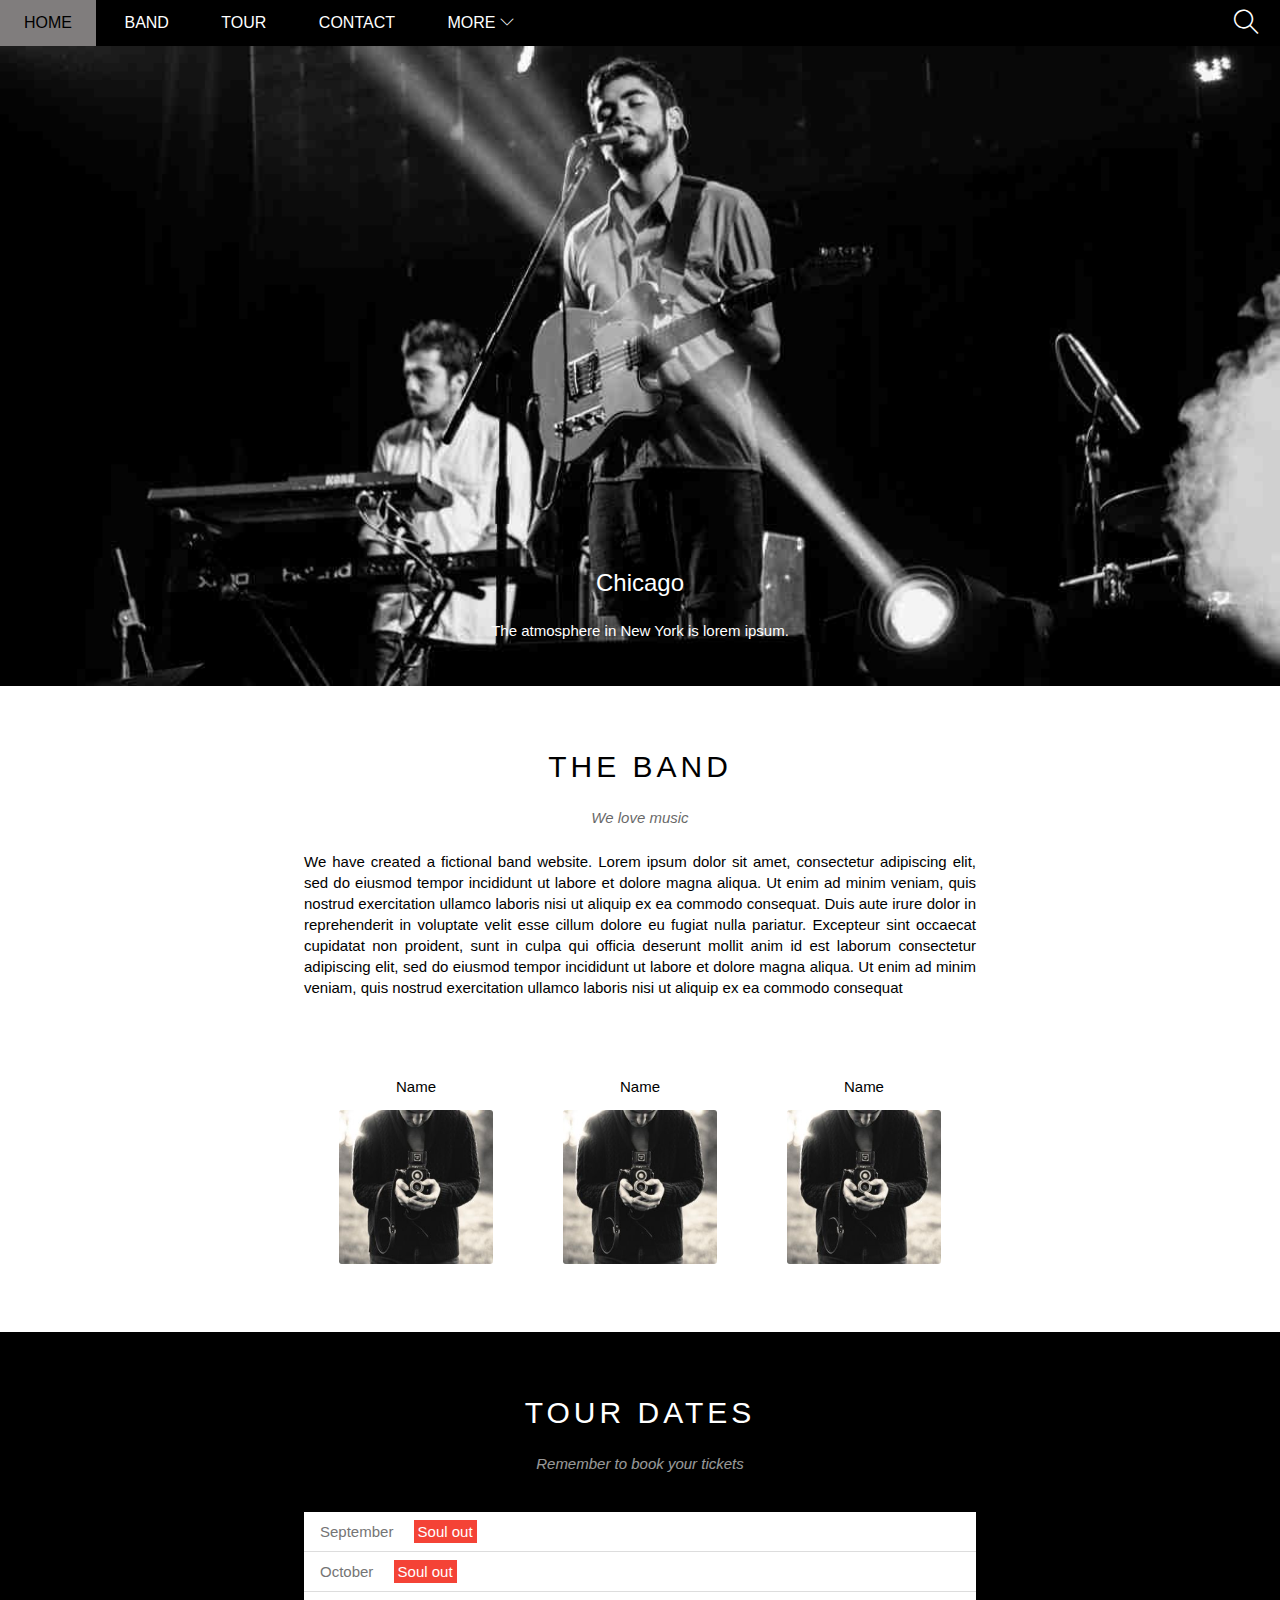
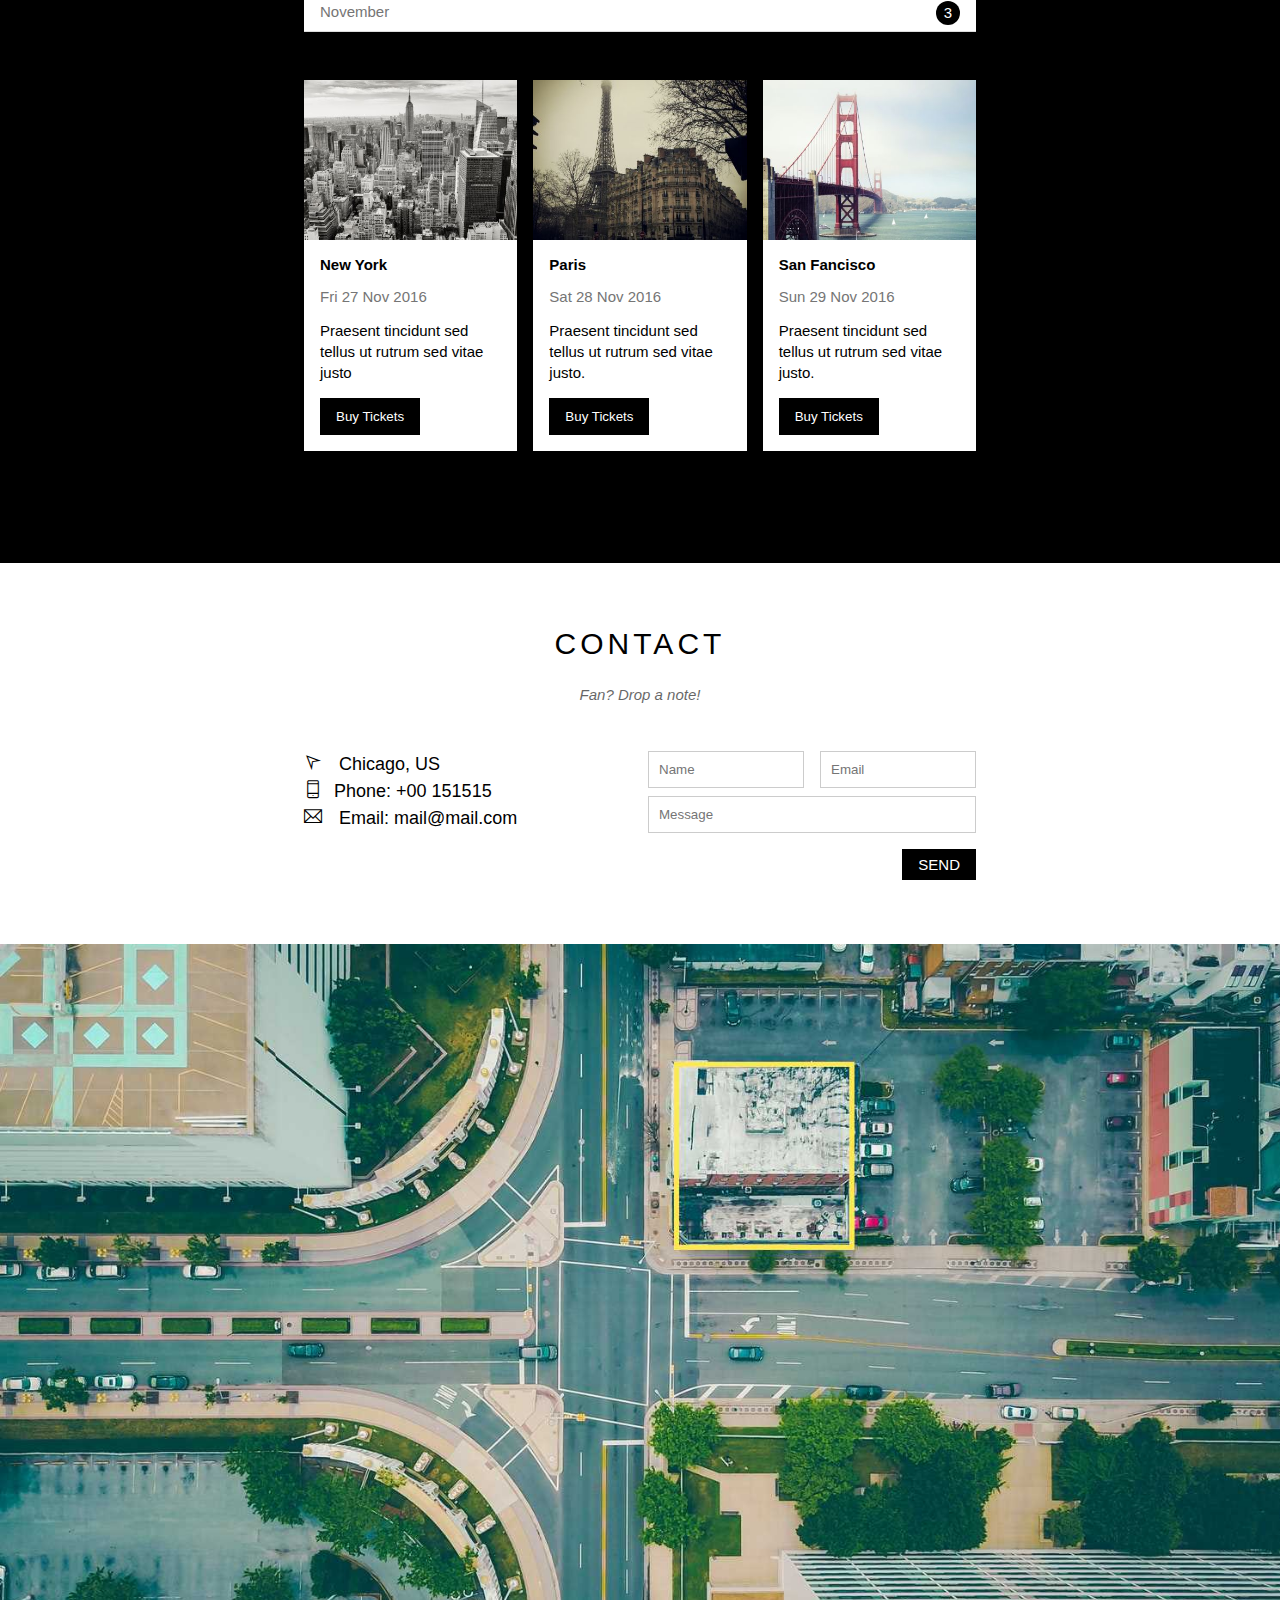
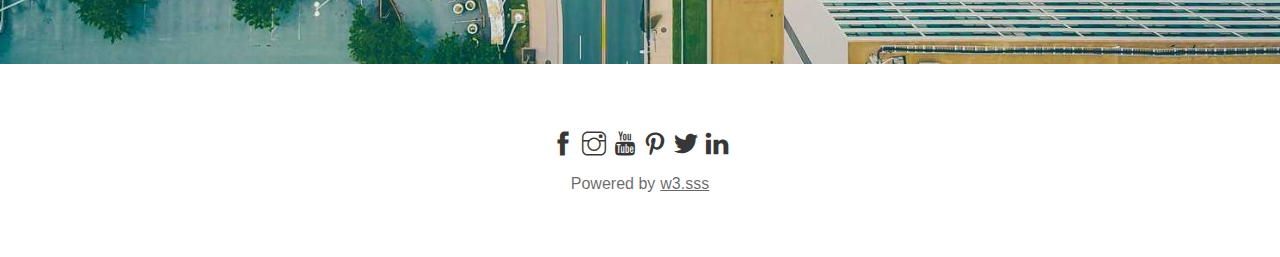
<file: index.html>
<!DOCTYPE html>
<html lang="en">

<head>
    <meta charset="UTF-8">
    <meta http-equiv="X-UA-Compatible" content="IE=edge">
    <meta name="viewport" content="width=device-width, initial-scale=1.0">
    <title>Tuyen cute phomai que con bo cuoi</title>

    <!-- Favicon: Cách gắn icon vào đầu trang -->
    <link rel="icon"
        href="https://www.shutterstock.com/image-vector/double-t-logo-modern-sophisticated-260nw-1461074540.jpg"
        type="image/x-icon" />
    <link rel="stylesheet" href="./assets/CSS/style.css">
    <link rel="stylesheet" href="./assets/CSS/style_2.css">
    <link rel="stylesheet" href="./assets/font/themify-icons-font/themify-icons/themify-icons.css">
</head>

<body>
    <div id="main">
        <!-- nav PC --> 
        <div id="header">
            <!-- Begin: nav -->
            <ul id="nav">
                <li><a href="#">Home</a></li>
                <li><a href="#band">Band</a></li>
                <li><a href="#tour">Tour</a></li>
                <li><a href="#contact">Contact</a></li>
                <li>
                    <a href="#">
                        More
                        <i class="nav-arrow-down ti-angle-down"></i>
                    </a>
                    <ul class="subnav">
                        <li><a href="#">Merchandise</a></li>
                        <li><a href="#">Extras</a></li>
                        <li><a href="#">Media</a></li>
                    </ul>
                </li>
            </ul>
            <!-- End: nav -->

             <!-- Begin: Bar button -->
             <div id="mobile-menu" class="menu-bars-btn">
                <i class="menu-bars-icon ti-menu"></i>
            </div>

            <!-- Begin: Search button -->
            <div class="search-btn">
                <i class="search-icon ti-search"></i>
            </div>

           
            <!-- End: Search button -->

            <!-- Nav Mobile -->
            <div class="nav__bars-btn">

                <svg xmlns="http://www.w3.org/2000/svg"
                    viewBox="0 0 448 512"><!--! Font Awesome Pro 6.4.0 by @fontawesome - https://fontawesome.com License - https://fontawesome.com/license (Commercial License) Copyright 2023 Fonticons, Inc. -->
                    <path
                        d="M0 96C0 78.3 14.3 64 32 64H416c17.7 0 32 14.3 32 32s-14.3 32-32 32H32C14.3 128 0 113.7 0 96zM0 256c0-17.7 14.3-32 32-32H416c17.7 0 32 14.3 32 32s-14.3 32-32 32H32c-17.7 0-32-14.3-32-32zM448 416c0 17.7-14.3 32-32 32H32c-17.7 0-32-14.3-32-32s14.3-32 32-32H416c17.7 0 32 14.3 32 32z" />
                </svg>
            </div>
        </div>




        <div id="slider">
            <div class="text-content">
                <h2 class="text-heading">Chicago</h2>
                <div class="text-description">The atmosphere in New York is lorem ipsum.</div>
            </div>
        </div>
        <!-- Content section -->
        <div id="content">
            <div id="band" class="content-section">
                <h2 class="section-hearding">THE BAND</h2>
                <p class="section-sub-hearding">We love music</p>
                <p class="about-text">We have created a fictional band website. Lorem ipsum dolor sit amet, consectetur
                    adipiscing elit, sed do eiusmod tempor incididunt ut labore et dolore magna aliqua. Ut enim ad minim
                    veniam, quis nostrud exercitation ullamco laboris nisi ut aliquip ex ea commodo consequat. Duis aute
                    irure dolor in reprehenderit in voluptate velit esse cillum dolore eu fugiat nulla pariatur.
                    Excepteur sint occaecat cupidatat non proident, sunt in culpa qui officia deserunt mollit anim id
                    est laborum consectetur adipiscing elit, sed do eiusmod tempor incididunt ut labore et dolore magna
                    aliqua. Ut enim ad minim veniam, quis nostrud exercitation ullamco laboris nisi ut aliquip ex ea
                    commodo consequat</p>
                <div class="member-list">
                    <div class="member-item col col-thirst mt-32 text-center">
                        <p class="member-name">Name</p>
                        <img src="./assets/img/band/member.jpg" alt="Name" class="member-img">
                    </div>
                    <div class="member-item col col-thirst mt-32 text-center">
                        <p class="member-name">Name</p>
                        <img src="./assets/img/band/member.jpg" alt="Name" class="member-img">
                    </div>
                    <div class="member-item col col-thirst mt-32 text-center">
                        <p class="member-name">Name</p>
                        <img src="./assets/img/band/member.jpg" alt="Name" class="member-img">
                    </div>
                    <div class="clear"></div>
                </div>


            </div>
        </div>

        <!-- Tour section -->
        <div id="content">
            <div id="tour" class="tour-section">
                <div class="content-section">
                    <h2 class="section-hearding text-white">TOUR DATES</h2>
                    <p class="section-sub-hearding text-white">Remember to book your tickets</p>
                    <!-- Tickets -->
                    <ul class="tickets-list">
                        <li>September <span class="soul-out">Soul out</span></li>
                        <li>October <span class="soul-out">Soul out</span></li>
                        <li>November <span class="quantity">3</span></li>
                    </ul>
                    <!-- Places -->
                    <div class="row places-list">
                        <div class=" col col-thirst place-img-mobile mt-16">
                            <img src="./assets/img/place/place1.jpg" alt="" class="place-img">
                            <div class="place-body">
                                <h3 class="place-heading">New York</h3>
                                <p class="place-time">Fri 27 Nov 2016</p>
                                <p class="place-dsc">Praesent tincidunt sed tellus ut rutrum sed vitae justo</p>
                                <button class="btn s-full-width js-buy-tickets">Buy Tickets</button>
                            </div>
                        </div>
                        <div class=" col col-thirst place-img-mobile mt-16">
                            <img src="./assets/img/place/place2.jpg" alt="" class="place-img">
                            <div class="place-body">
                                <h3 class="place-heading">Paris</h3>
                                <p class="place-time">Sat 28 Nov 2016</p>
                                <p class="place-dsc">Praesent tincidunt sed tellus ut rutrum sed vitae justo.</p>
                                <button class="btn s-full-width js-buy-tickets">Buy Tickets</button>
                            </div>
                        </div>
                        <div class=" col col-thirst place-img-mobile mt-16">
                            <img src="./assets/img/place/place3.jpg" alt="" class="place-img">
                            <div class="place-body">
                                <h3 class="place-heading">San Fancisco</h3>
                                <p class="place-time">Sun 29 Nov 2016</p>
                                <p class="place-dsc">Praesent tincidunt sed tellus ut rutrum sed vitae justo.</p>
                                <button class="btn s-full-width js-buy-tickets">Buy Tickets</button>
                            </div>
                        </div>
                        <div class="clear"></div>
                    </div>
                </div>
            </div>
        </div>

        <!-- Contact section -->
        <div id="content">
            <div id="contact" class="content-section">
                <h2 class="section-hearding">CONTACT</h2>
                <p class="section-sub-hearding">Fan? Drop a note!</p>

                <!-- Contact form - Begin-->

                <div class="row contact-content">
                    <div class="col col-half s-col-full contact-info">
                        <p><i class="ti-location-arrow"></i> Chicago, US</p>
                        <p><i class="ti-mobile"></i>Phone: +00 151515</p>
                        <p><i class="ti-email"></i> Email: mail@mail.com</p>
                    </div>
                    <div class="col col-half s-col-full contact-form">
                        <form action="">
                            <div class="row">
                                <div class="col col-half s-col-full s-mt-8">
                                    <input type="text" name="" required placeholder="Name" id="" class="form-control">
                                </div>
                                <div class="col col-half s-col-full s-mt-8">
                                    <input type="text" name="" required placeholder="Email" id="" class="form-control">
                                </div>
                            </div>
                            <div class="row mt-8">
                                <div class="col col-full">
                                    <input type="text" name="" required placeholder="Message" id=""
                                        class="form-control">
                                </div>
                            </div>
                            <input class="form-submit-btn mt-16 s-full-width" type="submit" value="SEND">
                        </form>
                    </div>
                </div>
            </div>

            <!-- Contacsection- end -->
            <div class="map-section">
                <img src="./assets/img/map/map.jpg" alt="map">
            </div>
        </div>
        <div id="footer">
            <div class="social-list">
                <a href=""><i class="ti-facebook"></i></a>
                <a href=""><i class="ti-instagram"></i></a>
                <a href=""><i class="ti-youtube"></i></a>
                <a href=""><i class="ti-pinterest"></i></a>
                <a href=""><i class="ti-twitter-alt"></i></a>
                <a href=""><i class="ti-linkedin"></i></a>
            </div>

            <p class="copy-right">Powered by<a class="link-w3" href="">w3.sss</a></p>
        </div>
    </div>

    <!-- Modal buy tickets -->
    <div class="modal js-modal">
        <div class="modal-container js-modal-container">
            <div class="modal-close js-modal-close">
                <i class="ti-close"></i>
            </div>
            <header class="modal-header">
                <i class="ti-bag">
                    Tickets
                </i>
            </header>
            <div class="modal-body">
                <label for="tickets-quantity" class="modal-label">
                    <i class="ti-shopping-cart"></i>
                    Tickets, $15 per person
                </label>
                <input id="tickets-quantity" type="text" class="modal-input" placeholder="How many?">

                <label for="tickets-email" class="modal-label">
                    <i class="ti-user"></i>
                    Send To
                </label>
                <input id="tickets-email" type="email" class="modal-input" placeholder="Enter email...">
                <button id="buy-tickets">
                    Pay <i class="ti-check"></i>
                </button>
            </div>

            <!-- Footer but-tickets -->
            <footer class="modal-footer">
                <p class="modal-help">Need <a href="">help?</a></p>
            </footer>
        </div>
    </div>
    <script>
        const buyBtns = document.querySelectorAll('.js-buy-tickets')
        const modal = document.querySelector('.modal')
        const modalClose = document.querySelector('.js-modal-close')
        const modalContainer = document.querySelector('.js-modal-container')

        // Hàm hiển thị modal bán vé(thêm class open vào modal)
        function showBuyTickets() {
            modal.classList.add('open')
        }
        // Hàm đóng modal bán vé (Bỏ class open khỏi class modal)
        function closeBuyTickets() {
            modal.classList.remove('open')
        }

        // Vòng lặp tạo nên sự kiện khi click từng button mua vé
        for (const buyBtn of buyBtns) {
            buyBtn.addEventListener('click', showBuyTickets)
        }

        // Nghe hành vi khi click vào btn close 
        modalClose.addEventListener('click', closeBuyTickets)

        modal.addEventListener('click', closeBuyTickets)

        modalContainer.addEventListener('click', function (event) {
            event.stopPropagation()
        })
    </script>
    <script>

        // Lay phan tu la id 
        var headerElemen = document.getElementById('header');
        console.log(header);
        var menuElement = document.getElementById('mobile-menu');
        var headerHeight = header.clientHeight;

        // Đóng mở mobile menu
        menuElement.onclick = function() {
            var isClosed = header.clientHeight === headerHeight;
            if (isClosed) {
                header.style.height = 'auto';
            }else{
                header.style.height = null;
            }
        }

        // Tự động đóng khi chọn các phần tử trong menu
        var menuItems = document.querySelectorAll('#nav li a[href*="#"]');
        for (var i=0; i< menuItems.length; i++) {
            var menuItem = menuItems[i];


            // Tim anh chị em liền kề của thẻ a
            console.log(menuItem.nextElementSibling);
            
            menuItem.onclick = function(event) {

                 // Nếu có anh chị em liền kề và anh chị em liền kề đó chứa class là subnav thì đúng biến
            var isPrentMenu = this.nextElementSibling && menuItem.nextElementSibling.classList.contains('subnav');
                if (isPrentMenu) {
                    event.preventDefault();
                }else{
                    header.style.height = null;
                }
              
            }
        }
    </script>
</body>

</html>
</file>
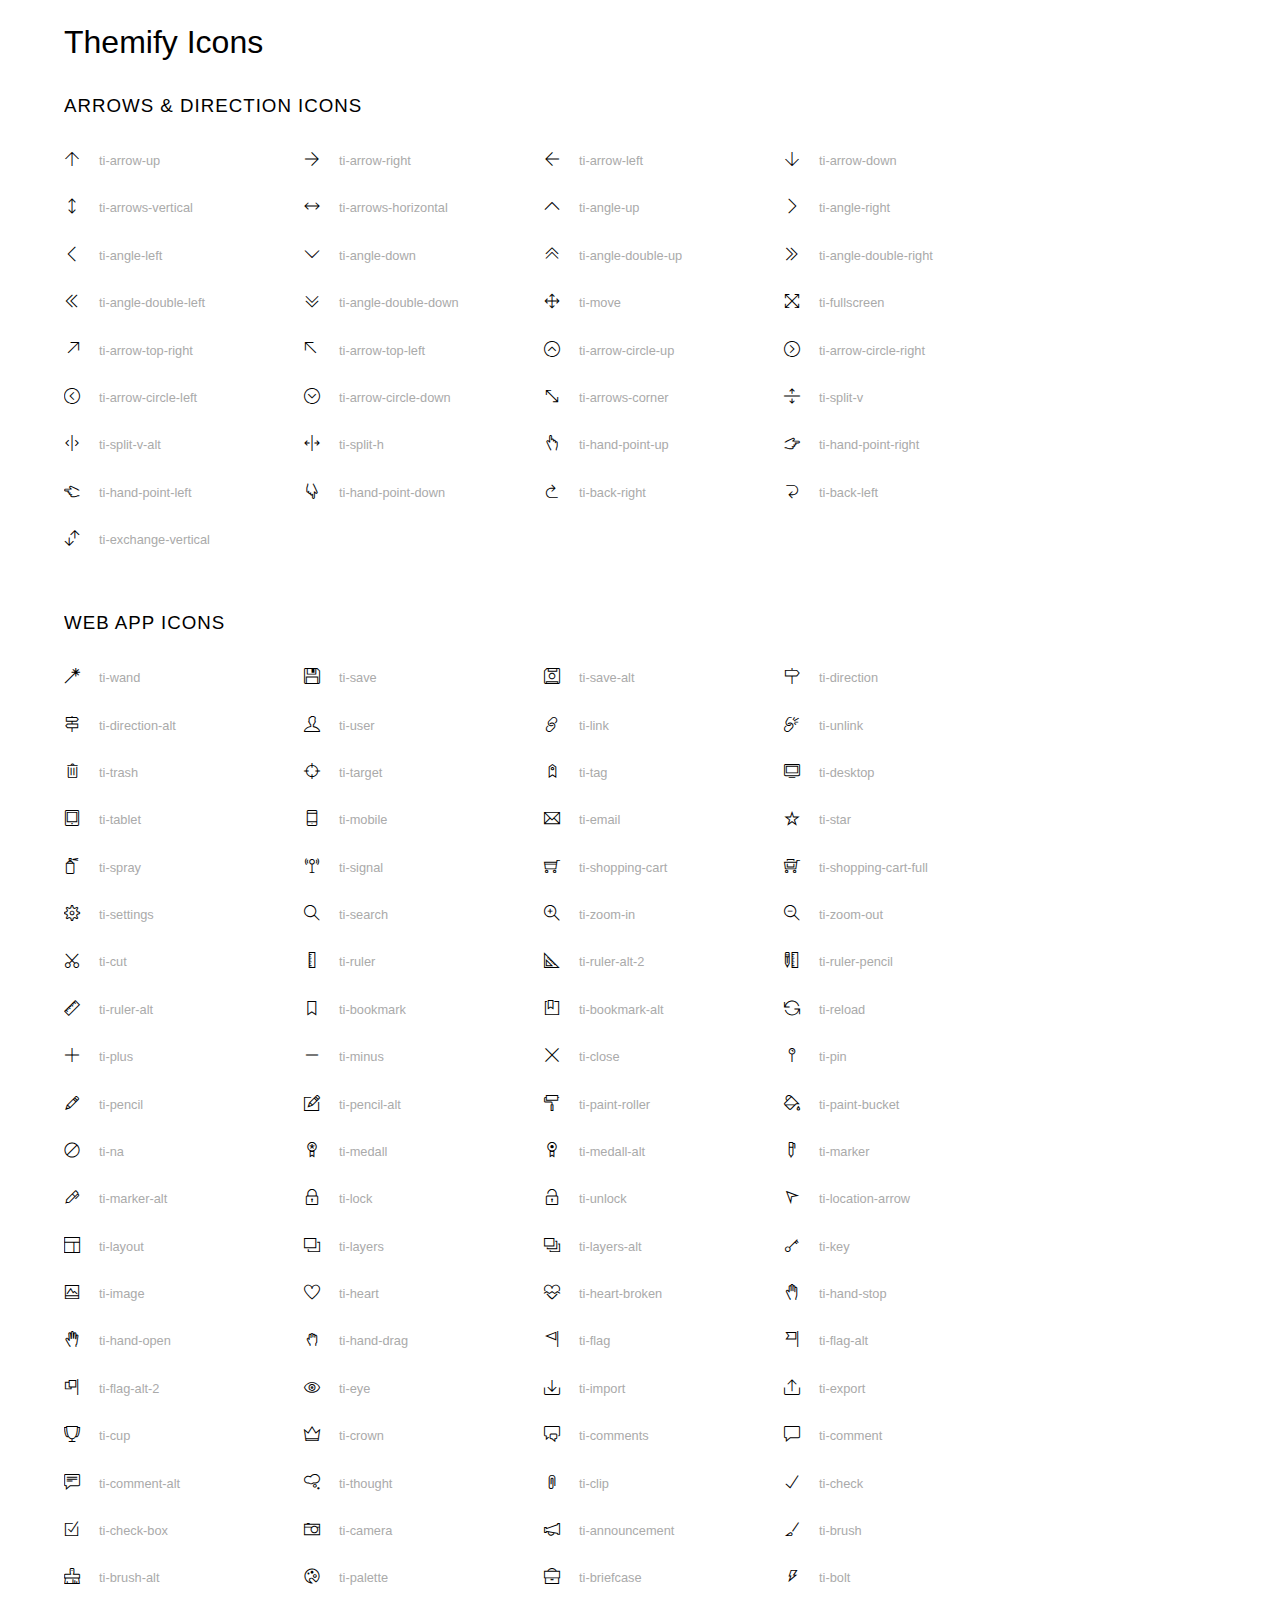
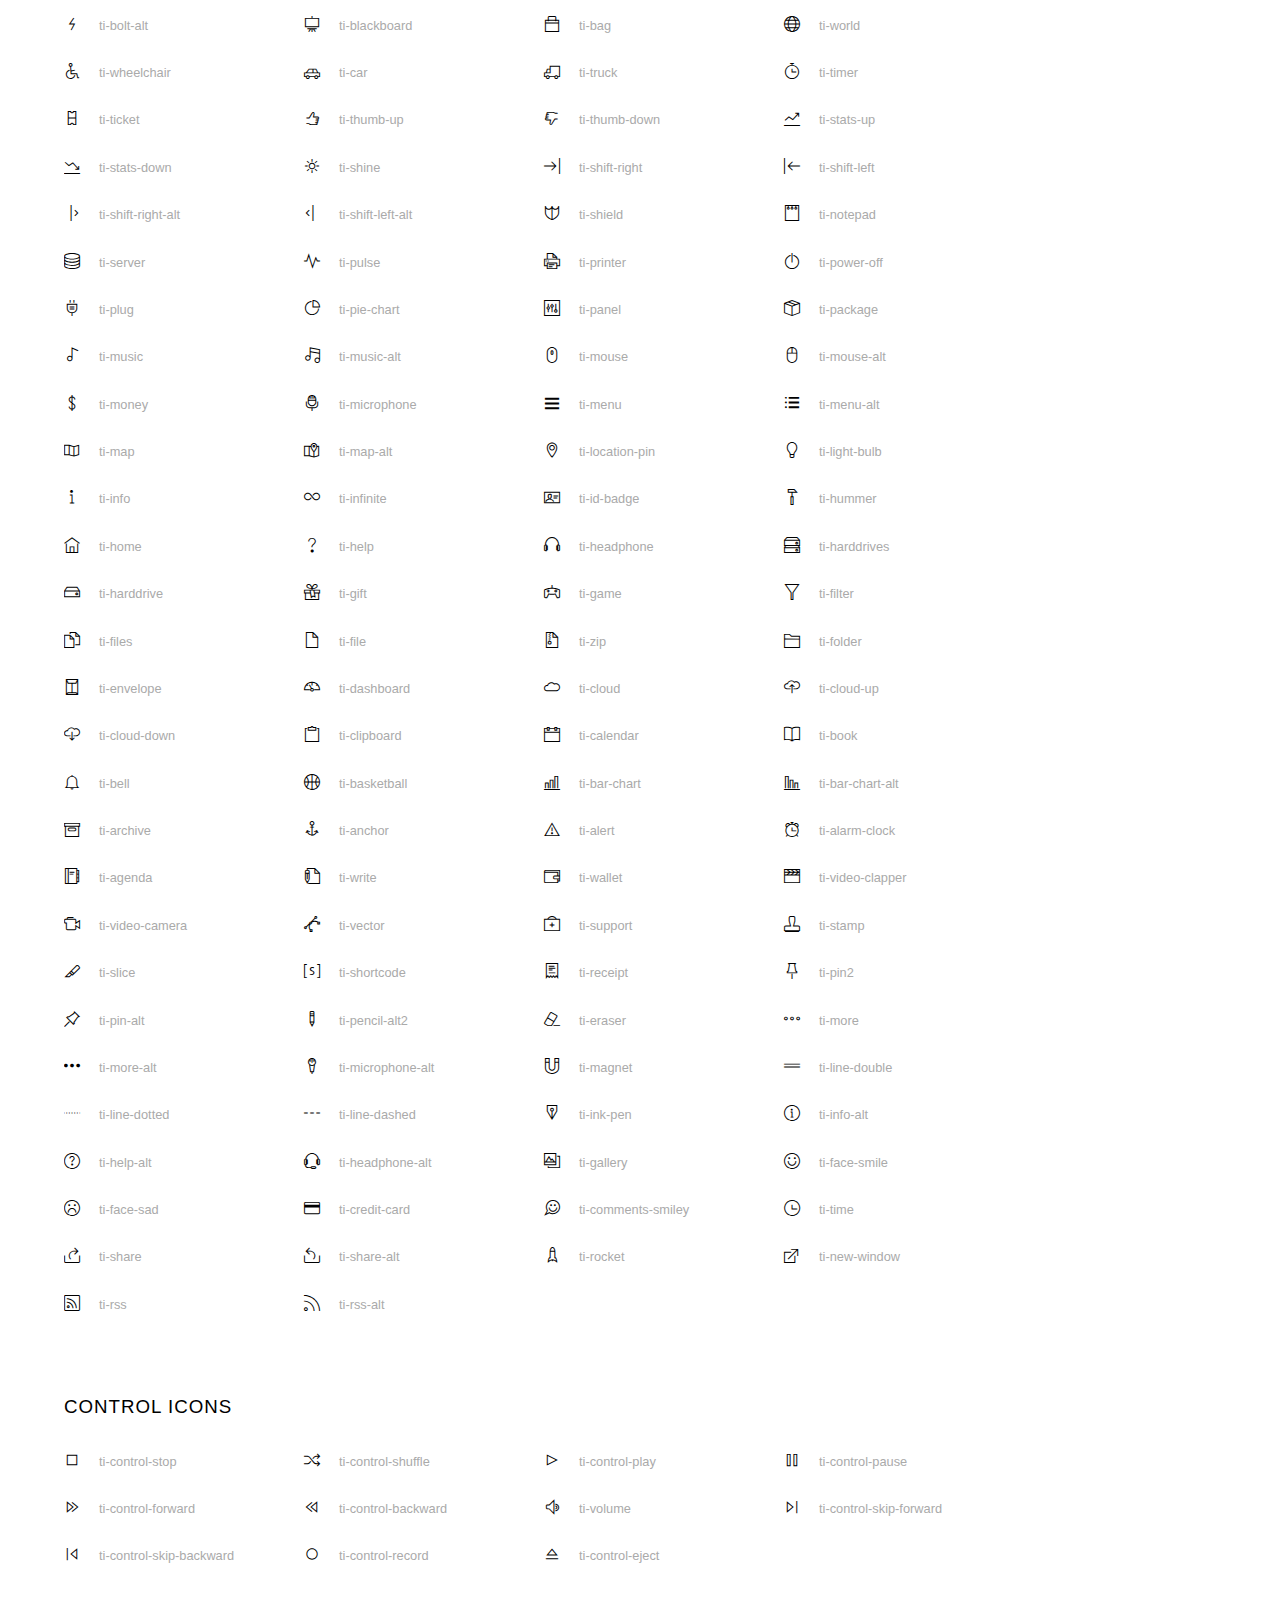
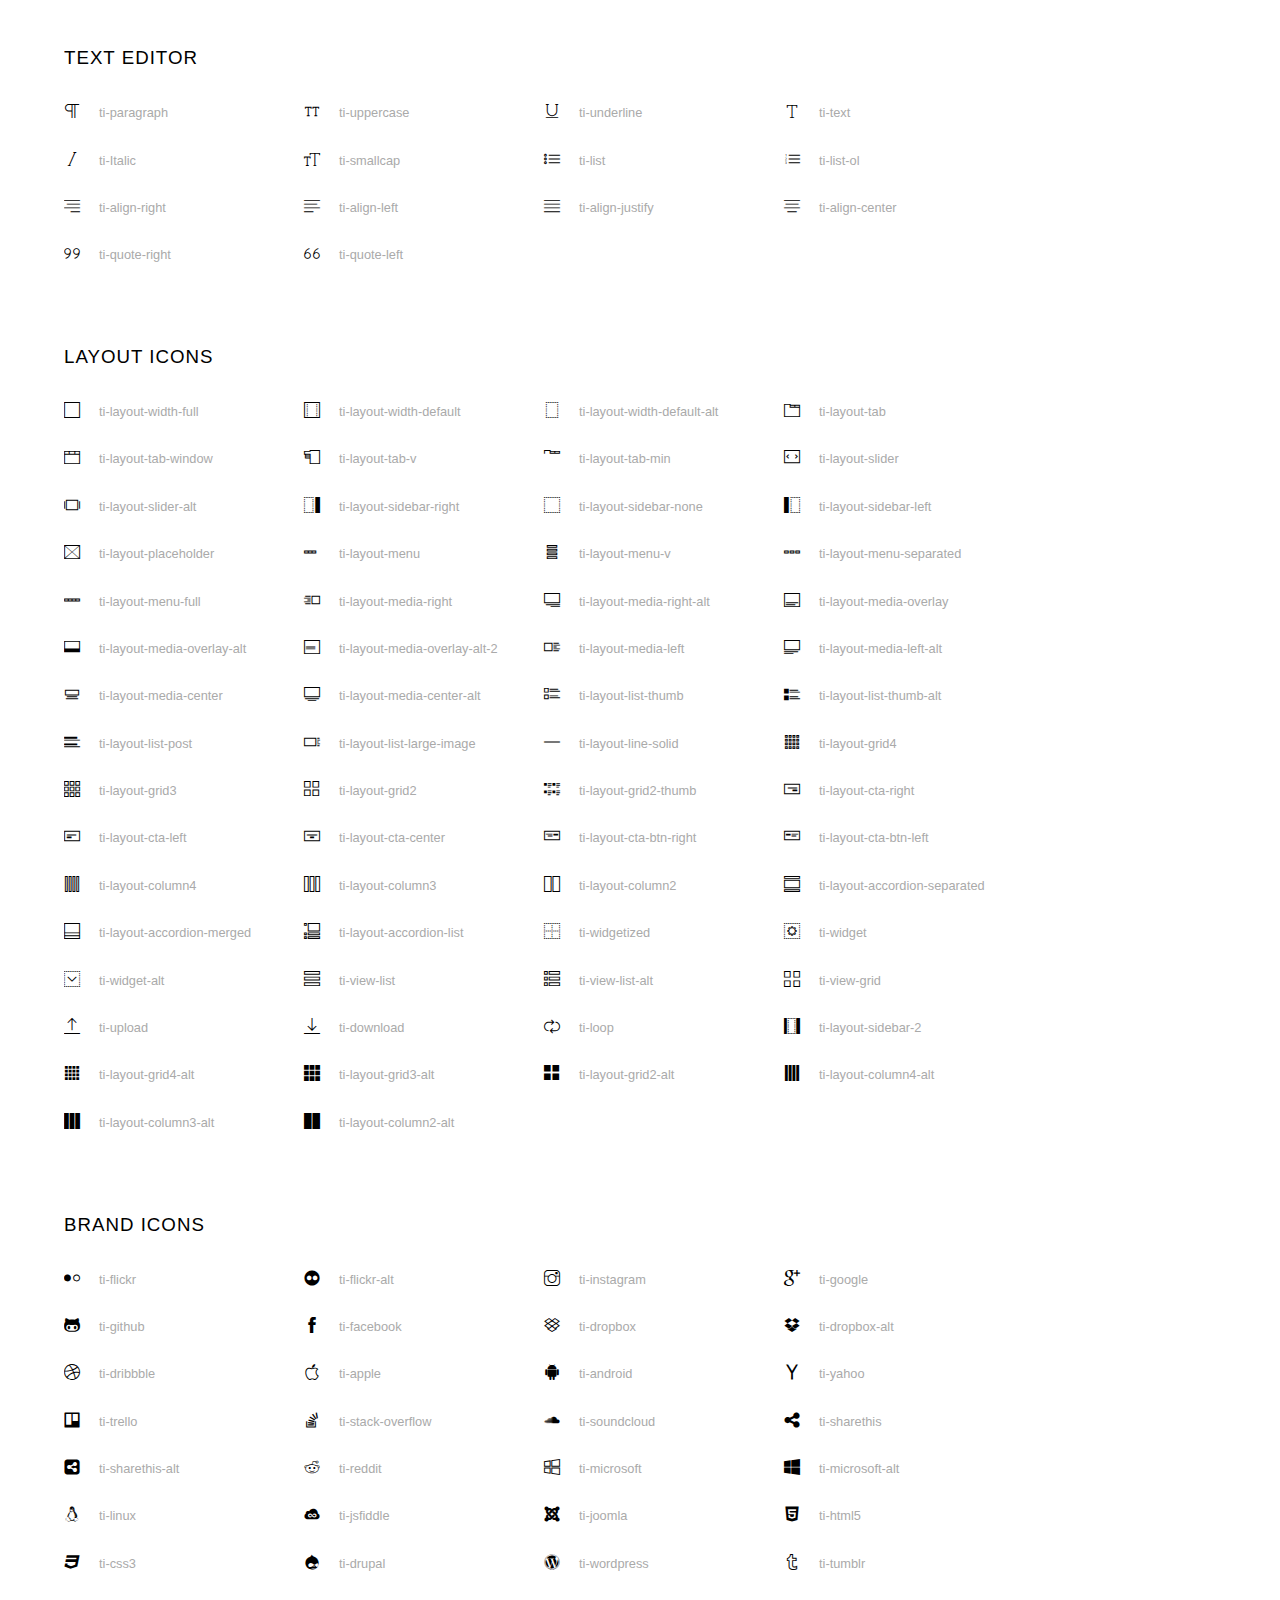
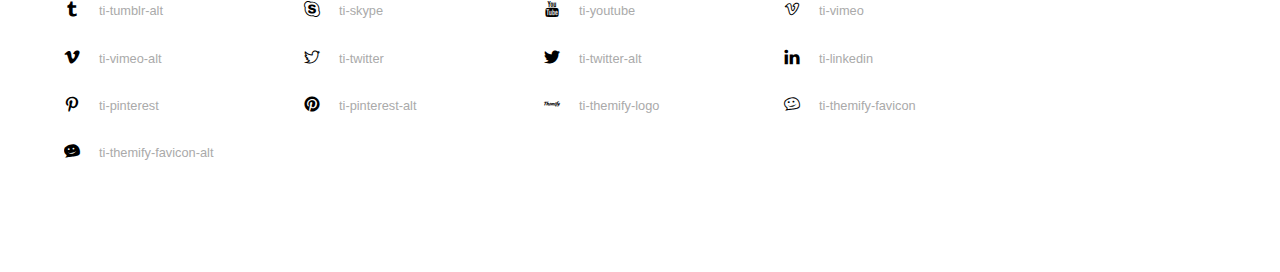
<file: assets/font/themify-icons-font/themify-icons/index.html>
<!doctype html>
<html>
<head>
	<meta charset="utf-8">
	<title>Themify Icon Font</title>
	<meta name="viewport" content="width=device-width">
	<link rel="stylesheet" href="demo-files/demo.css">
	<link rel="stylesheet" href="themify-icons.css">
	<!--[if lt IE 8]><!-->
	<link rel="stylesheet" href="ie7/ie7.css">
	<!--<![endif]-->
</head>
<body>
	<h1>Themify Icons</h1>

	<div class="icon-section">

		<div class="icon-section">
			<h3>Arrows &amp; Direction Icons </h3>

			<div class="icon-container">
				<span class="ti-arrow-up"></span><span class="icon-name"> ti-arrow-up</span>
			</div>
			<div class="icon-container">
				<span class="ti-arrow-right"></span><span class="icon-name"> ti-arrow-right</span>
			</div>
			<div class="icon-container">
				<span class="ti-arrow-left"></span><span class="icon-name"> ti-arrow-left</span>
			</div>
			<div class="icon-container">
				<span class="ti-arrow-down"></span><span class="icon-name"> ti-arrow-down</span>
			</div>
			<div class="icon-container">
				<span class="ti-arrows-vertical"></span><span class="icon-name"> ti-arrows-vertical</span>
			</div>
			<div class="icon-container">
				<span class="ti-arrows-horizontal"></span><span class="icon-name"> ti-arrows-horizontal</span>
			</div>
			<div class="icon-container">
				<span class="ti-angle-up"></span><span class="icon-name"> ti-angle-up</span>
			</div>
			<div class="icon-container">
				<span class="ti-angle-right"></span><span class="icon-name"> ti-angle-right</span>
			</div>
			<div class="icon-container">
				<span class="ti-angle-left"></span><span class="icon-name"> ti-angle-left</span>
			</div>
			<div class="icon-container">
				<span class="ti-angle-down"></span><span class="icon-name"> ti-angle-down</span>
			</div>	
			<div class="icon-container">
				<span class="ti-angle-double-up"></span><span class="icon-name"> ti-angle-double-up</span>
			</div>
			<div class="icon-container">
				<span class="ti-angle-double-right"></span><span class="icon-name"> ti-angle-double-right</span>
			</div>
			<div class="icon-container">
				<span class="ti-angle-double-left"></span><span class="icon-name"> ti-angle-double-left</span>
			</div>
			<div class="icon-container">
				<span class="ti-angle-double-down"></span><span class="icon-name"> ti-angle-double-down</span>
			</div>					
			<div class="icon-container">
				<span class="ti-move"></span><span class="icon-name"> ti-move</span>
			</div>
			<div class="icon-container">
				<span class="ti-fullscreen"></span><span class="icon-name"> ti-fullscreen</span>
			</div>
			<div class="icon-container">
				<span class="ti-arrow-top-right"></span><span class="icon-name"> ti-arrow-top-right</span>
			</div>
			<div class="icon-container">
				<span class="ti-arrow-top-left"></span><span class="icon-name"> ti-arrow-top-left</span>
			</div>
			<div class="icon-container">
				<span class="ti-arrow-circle-up"></span><span class="icon-name"> ti-arrow-circle-up</span>
			</div>
			<div class="icon-container">
				<span class="ti-arrow-circle-right"></span><span class="icon-name"> ti-arrow-circle-right</span>
			</div>
			<div class="icon-container">
				<span class="ti-arrow-circle-left"></span><span class="icon-name"> ti-arrow-circle-left</span>
			</div>
			<div class="icon-container">
				<span class="ti-arrow-circle-down"></span><span class="icon-name"> ti-arrow-circle-down</span>
			</div>
			<div class="icon-container">
				<span class="ti-arrows-corner"></span><span class="icon-name"> ti-arrows-corner</span>
			</div>
			<div class="icon-container">
				<span class="ti-split-v"></span><span class="icon-name"> ti-split-v</span>
			</div>

			<div class="icon-container">
				<span class="ti-split-v-alt"></span><span class="icon-name"> ti-split-v-alt</span>
			</div>
			<div class="icon-container">
				<span class="ti-split-h"></span><span class="icon-name"> ti-split-h</span>
			</div>
			<div class="icon-container">
				<span class="ti-hand-point-up"></span><span class="icon-name"> ti-hand-point-up</span>
			</div>
			<div class="icon-container">
				<span class="ti-hand-point-right"></span><span class="icon-name"> ti-hand-point-right</span>
			</div>
			<div class="icon-container">
				<span class="ti-hand-point-left"></span><span class="icon-name"> ti-hand-point-left</span>
			</div>
			<div class="icon-container">
				<span class="ti-hand-point-down"></span><span class="icon-name"> ti-hand-point-down</span>
			</div>
			<div class="icon-container">
				<span class="ti-back-right"></span><span class="icon-name"> ti-back-right</span>
			</div>
			<div class="icon-container">
				<span class="ti-back-left"></span><span class="icon-name"> ti-back-left</span>
			</div>
			<div class="icon-container">
				<span class="ti-exchange-vertical"></span><span class="icon-name"> ti-exchange-vertical</span>
			</div>

		</div> <!-- Arrows Icons -->



		<h3>Web App Icons</h3>
		
		<div class="icon-section">

			<div class="icon-container">
				<span class="ti-wand"></span><span class="icon-name"> ti-wand</span>
			</div>
			<div class="icon-container">
				<span class="ti-save"></span><span class="icon-name"> ti-save</span>
			</div>
			<div class="icon-container">
				<span class="ti-save-alt"></span><span class="icon-name"> ti-save-alt</span>
			</div>

			<div class="icon-container">
				<span class="ti-direction"></span><span class="icon-name"> ti-direction</span>
			</div>
			<div class="icon-container">
				<span class="ti-direction-alt"></span><span class="icon-name"> ti-direction-alt</span>
			</div>
			<div class="icon-container">
				<span class="ti-user"></span><span class="icon-name"> ti-user</span>
			</div>
			<div class="icon-container">
				<span class="ti-link"></span><span class="icon-name"> ti-link</span>
			</div>
			<div class="icon-container">
				<span class="ti-unlink"></span><span class="icon-name"> ti-unlink</span>
			</div>
			<div class="icon-container">
				<span class="ti-trash"></span><span class="icon-name"> ti-trash</span>
			</div>
			<div class="icon-container">
				<span class="ti-target"></span><span class="icon-name"> ti-target</span>
			</div>
			<div class="icon-container">
				<span class="ti-tag"></span><span class="icon-name"> ti-tag</span>
			</div>
			<div class="icon-container">
				<span class="ti-desktop"></span><span class="icon-name"> ti-desktop</span>
			</div>
			<div class="icon-container">
				<span class="ti-tablet"></span><span class="icon-name"> ti-tablet</span>
			</div>
			<div class="icon-container">
				<span class="ti-mobile"></span><span class="icon-name"> ti-mobile</span>
			</div>
			<div class="icon-container">
				<span class="ti-email"></span><span class="icon-name"> ti-email</span>
			</div>	
			<div class="icon-container">
				<span class="ti-star"></span><span class="icon-name"> ti-star</span>
			</div>
			<div class="icon-container">
				<span class="ti-spray"></span><span class="icon-name"> ti-spray</span>
			</div>
			<div class="icon-container">
				<span class="ti-signal"></span><span class="icon-name"> ti-signal</span>
			</div>
			<div class="icon-container">
				<span class="ti-shopping-cart"></span><span class="icon-name"> ti-shopping-cart</span>
			</div>
			<div class="icon-container">
				<span class="ti-shopping-cart-full"></span><span class="icon-name"> ti-shopping-cart-full</span>
			</div>
			<div class="icon-container">
				<span class="ti-settings"></span><span class="icon-name"> ti-settings</span>
			</div>
			<div class="icon-container">
				<span class="ti-search"></span><span class="icon-name"> ti-search</span>
			</div>
			<div class="icon-container">
				<span class="ti-zoom-in"></span><span class="icon-name"> ti-zoom-in</span>
			</div>
			<div class="icon-container">
				<span class="ti-zoom-out"></span><span class="icon-name"> ti-zoom-out</span>
			</div>
			<div class="icon-container">
				<span class="ti-cut"></span><span class="icon-name"> ti-cut</span>
			</div>
			<div class="icon-container">
				<span class="ti-ruler"></span><span class="icon-name"> ti-ruler</span>
			</div>
			<div class="icon-container">
				<span class="ti-ruler-alt-2"></span><span class="icon-name"> ti-ruler-alt-2</span>
			</div>			
			<div class="icon-container">
				<span class="ti-ruler-pencil"></span><span class="icon-name"> ti-ruler-pencil</span>
			</div>
			<div class="icon-container">
				<span class="ti-ruler-alt"></span><span class="icon-name"> ti-ruler-alt</span>
			</div>
			<div class="icon-container">
				<span class="ti-bookmark"></span><span class="icon-name"> ti-bookmark</span>
			</div>
			<div class="icon-container">
				<span class="ti-bookmark-alt"></span><span class="icon-name"> ti-bookmark-alt</span>
			</div>
			<div class="icon-container">
				<span class="ti-reload"></span><span class="icon-name"> ti-reload</span>
			</div>
			<div class="icon-container">
				<span class="ti-plus"></span><span class="icon-name"> ti-plus</span>
			</div>
			<div class="icon-container">
				<span class="ti-minus"></span><span class="icon-name"> ti-minus</span>
			</div>
			<div class="icon-container">
				<span class="ti-close"></span><span class="icon-name"> ti-close</span>
			</div>			
			<div class="icon-container">
				<span class="ti-pin"></span><span class="icon-name"> ti-pin</span>
			</div>
			<div class="icon-container">
				<span class="ti-pencil"></span><span class="icon-name"> ti-pencil</span>
			</div>
					
		  	<div class="icon-container">
				<span class="ti-pencil-alt"></span><span class="icon-name"> ti-pencil-alt</span>
			</div>
			<div class="icon-container">
				<span class="ti-paint-roller"></span><span class="icon-name"> ti-paint-roller</span>
			</div>
			<div class="icon-container">
				<span class="ti-paint-bucket"></span><span class="icon-name"> ti-paint-bucket</span>
			</div>
			<div class="icon-container">
				<span class="ti-na"></span><span class="icon-name"> ti-na</span>
			</div>
			<div class="icon-container">
				<span class="ti-medall"></span><span class="icon-name"> ti-medall</span>
			</div>
			<div class="icon-container">
				<span class="ti-medall-alt"></span><span class="icon-name"> ti-medall-alt</span>
			</div>
			<div class="icon-container">
				<span class="ti-marker"></span><span class="icon-name"> ti-marker</span>
			</div>
			<div class="icon-container">
				<span class="ti-marker-alt"></span><span class="icon-name"> ti-marker-alt</span>
			</div>

			<div class="icon-container">
				<span class="ti-lock"></span><span class="icon-name"> ti-lock</span>
			</div>
			<div class="icon-container">
				<span class="ti-unlock"></span><span class="icon-name"> ti-unlock</span>
			</div>
			<div class="icon-container">
				<span class="ti-location-arrow"></span><span class="icon-name"> ti-location-arrow</span>
			</div>
			<div class="icon-container">
				<span class="ti-layout"></span><span class="icon-name"> ti-layout</span>
			</div>
			<div class="icon-container">
				<span class="ti-layers"></span><span class="icon-name"> ti-layers</span>
			</div>
			<div class="icon-container">
				<span class="ti-layers-alt"></span><span class="icon-name"> ti-layers-alt</span>
			</div>
			<div class="icon-container">
				<span class="ti-key"></span><span class="icon-name"> ti-key</span>
			</div>
			<div class="icon-container">
				<span class="ti-image"></span><span class="icon-name"> ti-image</span>
			</div>
			<div class="icon-container">
				<span class="ti-heart"></span><span class="icon-name"> ti-heart</span>
			</div>
			<div class="icon-container">
				<span class="ti-heart-broken"></span><span class="icon-name"> ti-heart-broken</span>
			</div>
			<div class="icon-container">
				<span class="ti-hand-stop"></span><span class="icon-name"> ti-hand-stop</span>
			</div>
			<div class="icon-container">
				<span class="ti-hand-open"></span><span class="icon-name"> ti-hand-open</span>
			</div>
			<div class="icon-container">
				<span class="ti-hand-drag"></span><span class="icon-name"> ti-hand-drag</span>
			</div>
			<div class="icon-container">
				<span class="ti-flag"></span><span class="icon-name"> ti-flag</span>
			</div>
			<div class="icon-container">
				<span class="ti-flag-alt"></span><span class="icon-name"> ti-flag-alt</span>
			</div>
			<div class="icon-container">
				<span class="ti-flag-alt-2"></span><span class="icon-name"> ti-flag-alt-2</span>
			</div>
			<div class="icon-container">
				<span class="ti-eye"></span><span class="icon-name"> ti-eye</span>
			</div>
			<div class="icon-container">
				<span class="ti-import"></span><span class="icon-name"> ti-import</span>
			</div>			
			<div class="icon-container">
				<span class="ti-export"></span><span class="icon-name"> ti-export</span>
			</div>
			<div class="icon-container">
				<span class="ti-cup"></span><span class="icon-name"> ti-cup</span>
			</div>
			<div class="icon-container">
				<span class="ti-crown"></span><span class="icon-name"> ti-crown</span>
			</div>
			<div class="icon-container">
				<span class="ti-comments"></span><span class="icon-name"> ti-comments</span>
			</div>
			<div class="icon-container">
				<span class="ti-comment"></span><span class="icon-name"> ti-comment</span>
			</div>
			<div class="icon-container">
				<span class="ti-comment-alt"></span><span class="icon-name"> ti-comment-alt</span>
			</div>
			<div class="icon-container">
				<span class="ti-thought"></span><span class="icon-name"> ti-thought</span>
			</div>			
			<div class="icon-container">
				<span class="ti-clip"></span><span class="icon-name"> ti-clip</span>
			</div>

			<div class="icon-container">
				<span class="ti-check"></span><span class="icon-name"> ti-check</span>
			</div>
			<div class="icon-container">
				<span class="ti-check-box"></span><span class="icon-name"> ti-check-box</span>
			</div>
			<div class="icon-container">
				<span class="ti-camera"></span><span class="icon-name"> ti-camera</span>
			</div>
			<div class="icon-container">
				<span class="ti-announcement"></span><span class="icon-name"> ti-announcement</span>
			</div>
			<div class="icon-container">
				<span class="ti-brush"></span><span class="icon-name"> ti-brush</span>
			</div>
			<div class="icon-container">
				<span class="ti-brush-alt"></span><span class="icon-name"> ti-brush-alt</span>
			</div>
			<div class="icon-container">
				<span class="ti-palette"></span><span class="icon-name"> ti-palette</span>
			</div>			
			<div class="icon-container">
				<span class="ti-briefcase"></span><span class="icon-name"> ti-briefcase</span>
			</div>
			<div class="icon-container">
				<span class="ti-bolt"></span><span class="icon-name"> ti-bolt</span>
			</div>
			<div class="icon-container">
				<span class="ti-bolt-alt"></span><span class="icon-name"> ti-bolt-alt</span>
			</div>
			<div class="icon-container">
				<span class="ti-blackboard"></span><span class="icon-name"> ti-blackboard</span>
			</div>
			<div class="icon-container">
				<span class="ti-bag"></span><span class="icon-name"> ti-bag</span>
			</div>
			<div class="icon-container">
				<span class="ti-world"></span><span class="icon-name"> ti-world</span>
			</div>
			<div class="icon-container">
				<span class="ti-wheelchair"></span><span class="icon-name"> ti-wheelchair</span>
			</div>
			<div class="icon-container">
				<span class="ti-car"></span><span class="icon-name"> ti-car</span>
			</div>
			<div class="icon-container">
				<span class="ti-truck"></span><span class="icon-name"> ti-truck</span>
			</div>
			<div class="icon-container">
				<span class="ti-timer"></span><span class="icon-name"> ti-timer</span>
			</div>
			<div class="icon-container">
				<span class="ti-ticket"></span><span class="icon-name"> ti-ticket</span>
			</div>
			<div class="icon-container">
				<span class="ti-thumb-up"></span><span class="icon-name"> ti-thumb-up</span>
			</div>
			<div class="icon-container">
				<span class="ti-thumb-down"></span><span class="icon-name"> ti-thumb-down</span>
			</div>

			<div class="icon-container">
				<span class="ti-stats-up"></span><span class="icon-name"> ti-stats-up</span>
			</div>
			<div class="icon-container">
				<span class="ti-stats-down"></span><span class="icon-name"> ti-stats-down</span>
			</div>
			<div class="icon-container">
				<span class="ti-shine"></span><span class="icon-name"> ti-shine</span>
			</div>
			<div class="icon-container">
				<span class="ti-shift-right"></span><span class="icon-name"> ti-shift-right</span>
			</div>
			<div class="icon-container">
				<span class="ti-shift-left"></span><span class="icon-name"> ti-shift-left</span>
			</div>

			<div class="icon-container">
				<span class="ti-shift-right-alt"></span><span class="icon-name"> ti-shift-right-alt</span>
			</div>
			<div class="icon-container">
				<span class="ti-shift-left-alt"></span><span class="icon-name"> ti-shift-left-alt</span>
			</div>
			<div class="icon-container">
				<span class="ti-shield"></span><span class="icon-name"> ti-shield</span>
			</div>
			<div class="icon-container">
				<span class="ti-notepad"></span><span class="icon-name"> ti-notepad</span>
			</div>
			<div class="icon-container">
				<span class="ti-server"></span><span class="icon-name"> ti-server</span>
			</div>

			<div class="icon-container">
				<span class="ti-pulse"></span><span class="icon-name"> ti-pulse</span>
			</div>
			<div class="icon-container">
				<span class="ti-printer"></span><span class="icon-name"> ti-printer</span>
			</div>
			<div class="icon-container">
				<span class="ti-power-off"></span><span class="icon-name"> ti-power-off</span>
			</div>
			<div class="icon-container">
				<span class="ti-plug"></span><span class="icon-name"> ti-plug</span>
			</div>
			<div class="icon-container">
				<span class="ti-pie-chart"></span><span class="icon-name"> ti-pie-chart</span>
			</div>

			<div class="icon-container">
				<span class="ti-panel"></span><span class="icon-name"> ti-panel</span>
			</div>
			<div class="icon-container">
				<span class="ti-package"></span><span class="icon-name"> ti-package</span>
			</div>
			<div class="icon-container">
				<span class="ti-music"></span><span class="icon-name"> ti-music</span>
			</div>
			<div class="icon-container">
				<span class="ti-music-alt"></span><span class="icon-name"> ti-music-alt</span>
			</div>
			<div class="icon-container">
				<span class="ti-mouse"></span><span class="icon-name"> ti-mouse</span>
			</div>
			<div class="icon-container">
				<span class="ti-mouse-alt"></span><span class="icon-name"> ti-mouse-alt</span>
			</div>
			<div class="icon-container">
				<span class="ti-money"></span><span class="icon-name"> ti-money</span>
			</div>
			<div class="icon-container">
				<span class="ti-microphone"></span><span class="icon-name"> ti-microphone</span>
			</div>
			<div class="icon-container">
				<span class="ti-menu"></span><span class="icon-name"> ti-menu</span>
			</div>
			<div class="icon-container">
				<span class="ti-menu-alt"></span><span class="icon-name"> ti-menu-alt</span>
			</div>
			<div class="icon-container">
				<span class="ti-map"></span><span class="icon-name"> ti-map</span>
			</div>
			<div class="icon-container">
				<span class="ti-map-alt"></span><span class="icon-name"> ti-map-alt</span>
			</div>

			<div class="icon-container">
				<span class="ti-location-pin"></span><span class="icon-name"> ti-location-pin</span>
			</div>

			<div class="icon-container">
				<span class="ti-light-bulb"></span><span class="icon-name"> ti-light-bulb</span>
			</div>
			<div class="icon-container">
				<span class="ti-info"></span><span class="icon-name"> ti-info</span>
			</div>
			<div class="icon-container">
				<span class="ti-infinite"></span><span class="icon-name"> ti-infinite</span>
			</div>
			<div class="icon-container">
				<span class="ti-id-badge"></span><span class="icon-name"> ti-id-badge</span>
			</div>
			<div class="icon-container">
				<span class="ti-hummer"></span><span class="icon-name"> ti-hummer</span>
			</div>
			<div class="icon-container">
				<span class="ti-home"></span><span class="icon-name"> ti-home</span>
			</div>
			<div class="icon-container">
				<span class="ti-help"></span><span class="icon-name"> ti-help</span>
			</div>
			<div class="icon-container">
				<span class="ti-headphone"></span><span class="icon-name"> ti-headphone</span>
			</div>
			<div class="icon-container">
				<span class="ti-harddrives"></span><span class="icon-name"> ti-harddrives</span>
			</div>
			<div class="icon-container">
				<span class="ti-harddrive"></span><span class="icon-name"> ti-harddrive</span>
			</div>
			<div class="icon-container">
				<span class="ti-gift"></span><span class="icon-name"> ti-gift</span>
			</div>
			<div class="icon-container">
				<span class="ti-game"></span><span class="icon-name"> ti-game</span>
			</div>
			<div class="icon-container">
				<span class="ti-filter"></span><span class="icon-name"> ti-filter</span>
			</div>
			<div class="icon-container">
				<span class="ti-files"></span><span class="icon-name"> ti-files</span>
			</div>
			<div class="icon-container">
				<span class="ti-file"></span><span class="icon-name"> ti-file</span>
			</div>
			<div class="icon-container">
				<span class="ti-zip"></span><span class="icon-name"> ti-zip</span>
			</div>
			<div class="icon-container">
				<span class="ti-folder"></span><span class="icon-name"> ti-folder</span>
			</div>			
			<div class="icon-container">
				<span class="ti-envelope"></span><span class="icon-name"> ti-envelope</span>
			</div>


			<div class="icon-container">
				<span class="ti-dashboard"></span><span class="icon-name"> ti-dashboard</span>
			</div>
			<div class="icon-container">
				<span class="ti-cloud"></span><span class="icon-name"> ti-cloud</span>
			</div>
			<div class="icon-container">
				<span class="ti-cloud-up"></span><span class="icon-name"> ti-cloud-up</span>
			</div>
			<div class="icon-container">
				<span class="ti-cloud-down"></span><span class="icon-name"> ti-cloud-down</span>
			</div>
			<div class="icon-container">
				<span class="ti-clipboard"></span><span class="icon-name"> ti-clipboard</span>
			</div>
			<div class="icon-container">
				<span class="ti-calendar"></span><span class="icon-name"> ti-calendar</span>
			</div>
			<div class="icon-container">
				<span class="ti-book"></span><span class="icon-name"> ti-book</span>
			</div>
			<div class="icon-container">
				<span class="ti-bell"></span><span class="icon-name"> ti-bell</span>
			</div>
			<div class="icon-container">
				<span class="ti-basketball"></span><span class="icon-name"> ti-basketball</span>
			</div>
			<div class="icon-container">
				<span class="ti-bar-chart"></span><span class="icon-name"> ti-bar-chart</span>
			</div>
			<div class="icon-container">
				<span class="ti-bar-chart-alt"></span><span class="icon-name"> ti-bar-chart-alt</span>
			</div>


			<div class="icon-container">
				<span class="ti-archive"></span><span class="icon-name"> ti-archive</span>
			</div>
			<div class="icon-container">
				<span class="ti-anchor"></span><span class="icon-name"> ti-anchor</span>
			</div>

			<div class="icon-container">
				<span class="ti-alert"></span><span class="icon-name"> ti-alert</span>
			</div>
			<div class="icon-container">
				<span class="ti-alarm-clock"></span><span class="icon-name"> ti-alarm-clock</span>
			</div>
			<div class="icon-container">
				<span class="ti-agenda"></span><span class="icon-name"> ti-agenda</span>
			</div>
			<div class="icon-container">
				<span class="ti-write"></span><span class="icon-name"> ti-write</span>
			</div>

			<div class="icon-container">
				<span class="ti-wallet"></span><span class="icon-name"> ti-wallet</span>
			</div>
			<div class="icon-container">
				<span class="ti-video-clapper"></span><span class="icon-name"> ti-video-clapper</span>
			</div>
			<div class="icon-container">
				<span class="ti-video-camera"></span><span class="icon-name"> ti-video-camera</span>
			</div>
			<div class="icon-container">
				<span class="ti-vector"></span><span class="icon-name"> ti-vector</span>
			</div>

			<div class="icon-container">
				<span class="ti-support"></span><span class="icon-name"> ti-support</span>
			</div>
			<div class="icon-container">
				<span class="ti-stamp"></span><span class="icon-name"> ti-stamp</span>
			</div>
			<div class="icon-container">
				<span class="ti-slice"></span><span class="icon-name"> ti-slice</span>
			</div>
			<div class="icon-container">
				<span class="ti-shortcode"></span><span class="icon-name"> ti-shortcode</span>
			</div>
			<div class="icon-container">
				<span class="ti-receipt"></span><span class="icon-name"> ti-receipt</span>
			</div>
			<div class="icon-container">
				<span class="ti-pin2"></span><span class="icon-name"> ti-pin2</span>
			</div>
			<div class="icon-container">
				<span class="ti-pin-alt"></span><span class="icon-name"> ti-pin-alt</span>
			</div>
			<div class="icon-container">
				<span class="ti-pencil-alt2"></span><span class="icon-name"> ti-pencil-alt2</span>
			</div>
			<div class="icon-container">
				<span class="ti-eraser"></span><span class="icon-name"> ti-eraser</span>
			</div>			
			<div class="icon-container">
				<span class="ti-more"></span><span class="icon-name"> ti-more</span>
			</div>
			<div class="icon-container">
				<span class="ti-more-alt"></span><span class="icon-name"> ti-more-alt</span>
			</div>
			<div class="icon-container">
				<span class="ti-microphone-alt"></span><span class="icon-name"> ti-microphone-alt</span>
			</div>
			<div class="icon-container">
				<span class="ti-magnet"></span><span class="icon-name"> ti-magnet</span>
			</div>
			<div class="icon-container">
				<span class="ti-line-double"></span><span class="icon-name"> ti-line-double</span>
			</div>
			<div class="icon-container">
				<span class="ti-line-dotted"></span><span class="icon-name"> ti-line-dotted</span>
			</div>
			<div class="icon-container">
				<span class="ti-line-dashed"></span><span class="icon-name"> ti-line-dashed</span>
			</div>

			<div class="icon-container">
				<span class="ti-ink-pen"></span><span class="icon-name"> ti-ink-pen</span>
			</div>
			<div class="icon-container">
				<span class="ti-info-alt"></span><span class="icon-name"> ti-info-alt</span>
			</div>
			<div class="icon-container">
				<span class="ti-help-alt"></span><span class="icon-name"> ti-help-alt</span>
			</div>
			<div class="icon-container">
				<span class="ti-headphone-alt"></span><span class="icon-name"> ti-headphone-alt</span>
			</div>

			<div class="icon-container">
				<span class="ti-gallery"></span><span class="icon-name"> ti-gallery</span>
			</div>
			<div class="icon-container">
				<span class="ti-face-smile"></span><span class="icon-name"> ti-face-smile</span>
			</div>
			<div class="icon-container">
				<span class="ti-face-sad"></span><span class="icon-name"> ti-face-sad</span>
			</div>
			<div class="icon-container">
				<span class="ti-credit-card"></span><span class="icon-name"> ti-credit-card</span>
			</div>
			<div class="icon-container">
				<span class="ti-comments-smiley"></span><span class="icon-name"> ti-comments-smiley</span>
			</div>
			<div class="icon-container">
				<span class="ti-time"></span><span class="icon-name"> ti-time</span>
			</div>
			<div class="icon-container">
				<span class="ti-share"></span><span class="icon-name"> ti-share</span>
			</div>
			<div class="icon-container">
				<span class="ti-share-alt"></span><span class="icon-name"> ti-share-alt</span>
			</div>
			<div class="icon-container">
				<span class="ti-rocket"></span><span class="icon-name"> ti-rocket</span>
			</div>

			<div class="icon-container">
				<span class="ti-new-window"></span><span class="icon-name"> ti-new-window</span>
			</div>

			<div class="icon-container">
				<span class="ti-rss"></span><span class="icon-name"> ti-rss</span>
			</div>

			<div class="icon-container">
				<span class="ti-rss-alt"></span><span class="icon-name"> ti-rss-alt</span>
			</div>
			
		</div><!-- Web App Icons -->


		<div class="icon-section">
			<h3>Control Icons</h3>
			<div class="icon-container">
				<span class="ti-control-stop"></span><span class="icon-name"> ti-control-stop</span>
			</div>
			<div class="icon-container">
				<span class="ti-control-shuffle"></span><span class="icon-name"> ti-control-shuffle</span>
			</div>
			<div class="icon-container">
				<span class="ti-control-play"></span><span class="icon-name"> ti-control-play</span>
			</div>
			<div class="icon-container">
				<span class="ti-control-pause"></span><span class="icon-name"> ti-control-pause</span>
			</div>
			<div class="icon-container">
				<span class="ti-control-forward"></span><span class="icon-name"> ti-control-forward</span>
			</div>
			<div class="icon-container">
				<span class="ti-control-backward"></span><span class="icon-name"> ti-control-backward</span>
			</div>	
			<div class="icon-container">
				<span class="ti-volume"></span><span class="icon-name"> ti-volume</span>
			</div>
			<div class="icon-container">
				<span class="ti-control-skip-forward"></span><span class="icon-name"> ti-control-skip-forward</span>
			</div>
			<div class="icon-container">
				<span class="ti-control-skip-backward"></span><span class="icon-name"> ti-control-skip-backward</span>
			</div>
			<div class="icon-container">
				<span class="ti-control-record"></span><span class="icon-name"> ti-control-record</span>
			</div>
			<div class="icon-container">
				<span class="ti-control-eject"></span><span class="icon-name"> ti-control-eject</span>
			</div>			
		</div> <!-- Control Icons -->


		<div class="icon-section">
			<h3>Text Editor</h3>

			<div class="icon-container">
				<span class="ti-paragraph"></span><span class="icon-name"> ti-paragraph</span>
			</div>
			<div class="icon-container">
				<span class="ti-uppercase"></span><span class="icon-name"> ti-uppercase</span>
			</div>

			<div class="icon-container">
				<span class="ti-underline"></span><span class="icon-name"> ti-underline</span>
			</div>
			<div class="icon-container">
				<span class="ti-text"></span><span class="icon-name"> ti-text</span>
			</div>
			<div class="icon-container">
				<span class="ti-Italic"></span><span class="icon-name"> ti-Italic</span>
			</div>
			<div class="icon-container">
				<span class="ti-smallcap"></span><span class="icon-name"> ti-smallcap</span>
			</div>
			<div class="icon-container">
				<span class="ti-list"></span><span class="icon-name"> ti-list</span>
			</div>
			<div class="icon-container">
				<span class="ti-list-ol"></span><span class="icon-name"> ti-list-ol</span>
			</div>
			<div class="icon-container">
				<span class="ti-align-right"></span><span class="icon-name"> ti-align-right</span>
			</div>
			<div class="icon-container">
				<span class="ti-align-left"></span><span class="icon-name"> ti-align-left</span>
			</div>
			<div class="icon-container">
				<span class="ti-align-justify"></span><span class="icon-name"> ti-align-justify</span>
			</div>
			<div class="icon-container">
				<span class="ti-align-center"></span><span class="icon-name"> ti-align-center</span>
			</div>
			<div class="icon-container">
				<span class="ti-quote-right"></span><span class="icon-name"> ti-quote-right</span>
			</div>
			<div class="icon-container">
				<span class="ti-quote-left"></span><span class="icon-name"> ti-quote-left</span>
			</div>

		</div> <!-- Text Editor -->



		<div class="icon-section">
			<h3>Layout Icons</h3>
			<div class="icon-container">
				<span class="ti-layout-width-full"></span><span class="icon-name"> ti-layout-width-full</span>
			</div>
			<div class="icon-container">
				<span class="ti-layout-width-default"></span><span class="icon-name"> ti-layout-width-default</span>
			</div>
			<div class="icon-container">
				<span class="ti-layout-width-default-alt"></span><span class="icon-name"> ti-layout-width-default-alt</span>
			</div>
			<div class="icon-container">
				<span class="ti-layout-tab"></span><span class="icon-name"> ti-layout-tab</span>
			</div>
			<div class="icon-container">
				<span class="ti-layout-tab-window"></span><span class="icon-name"> ti-layout-tab-window</span>
			</div>
			<div class="icon-container">
				<span class="ti-layout-tab-v"></span><span class="icon-name"> ti-layout-tab-v</span>
			</div>
			<div class="icon-container">
				<span class="ti-layout-tab-min"></span><span class="icon-name"> ti-layout-tab-min</span>
			</div>
			<div class="icon-container">
				<span class="ti-layout-slider"></span><span class="icon-name"> ti-layout-slider</span>
			</div>
			<div class="icon-container">
				<span class="ti-layout-slider-alt"></span><span class="icon-name"> ti-layout-slider-alt</span>
			</div>
			<div class="icon-container">
				<span class="ti-layout-sidebar-right"></span><span class="icon-name"> ti-layout-sidebar-right</span>
			</div>
			<div class="icon-container">
				<span class="ti-layout-sidebar-none"></span><span class="icon-name"> ti-layout-sidebar-none</span>
			</div>
			<div class="icon-container">
				<span class="ti-layout-sidebar-left"></span><span class="icon-name"> ti-layout-sidebar-left</span>
			</div>
			<div class="icon-container">
				<span class="ti-layout-placeholder"></span><span class="icon-name"> ti-layout-placeholder</span>
			</div>
			<div class="icon-container">
				<span class="ti-layout-menu"></span><span class="icon-name"> ti-layout-menu</span>
			</div>
			<div class="icon-container">
				<span class="ti-layout-menu-v"></span><span class="icon-name"> ti-layout-menu-v</span>
			</div>
			<div class="icon-container">
				<span class="ti-layout-menu-separated"></span><span class="icon-name"> ti-layout-menu-separated</span>
			</div>
			<div class="icon-container">
				<span class="ti-layout-menu-full"></span><span class="icon-name"> ti-layout-menu-full</span>
			</div>
			<div class="icon-container">
				<span class="ti-layout-media-right"></span><span class="icon-name"> ti-layout-media-right</span>
			</div>
			<div class="icon-container">
				<span class="ti-layout-media-right-alt"></span><span class="icon-name"> ti-layout-media-right-alt</span>
			</div>
			<div class="icon-container">
				<span class="ti-layout-media-overlay"></span><span class="icon-name"> ti-layout-media-overlay</span>
			</div>
			<div class="icon-container">
				<span class="ti-layout-media-overlay-alt"></span><span class="icon-name"> ti-layout-media-overlay-alt</span>
			</div>
			<div class="icon-container">
				<span class="ti-layout-media-overlay-alt-2"></span><span class="icon-name"> ti-layout-media-overlay-alt-2</span>
			</div>
			<div class="icon-container">
				<span class="ti-layout-media-left"></span><span class="icon-name"> ti-layout-media-left</span>
			</div>
			<div class="icon-container">
				<span class="ti-layout-media-left-alt"></span><span class="icon-name"> ti-layout-media-left-alt</span>
			</div>
			<div class="icon-container">
				<span class="ti-layout-media-center"></span><span class="icon-name"> ti-layout-media-center</span>
			</div>
			<div class="icon-container">
				<span class="ti-layout-media-center-alt"></span><span class="icon-name"> ti-layout-media-center-alt</span>
			</div>
			<div class="icon-container">
				<span class="ti-layout-list-thumb"></span><span class="icon-name"> ti-layout-list-thumb</span>
			</div>
			<div class="icon-container">
				<span class="ti-layout-list-thumb-alt"></span><span class="icon-name"> ti-layout-list-thumb-alt</span>
			</div>
			<div class="icon-container">
				<span class="ti-layout-list-post"></span><span class="icon-name"> ti-layout-list-post</span>
			</div>
			<div class="icon-container">
				<span class="ti-layout-list-large-image"></span><span class="icon-name"> ti-layout-list-large-image</span>
			</div>
			<div class="icon-container">
				<span class="ti-layout-line-solid"></span><span class="icon-name"> ti-layout-line-solid</span>
			</div>
			<div class="icon-container">
				<span class="ti-layout-grid4"></span><span class="icon-name"> ti-layout-grid4</span>
			</div>
			<div class="icon-container">
				<span class="ti-layout-grid3"></span><span class="icon-name"> ti-layout-grid3</span>
			</div>
			<div class="icon-container">
				<span class="ti-layout-grid2"></span><span class="icon-name"> ti-layout-grid2</span>
			</div>
			<div class="icon-container">
				<span class="ti-layout-grid2-thumb"></span><span class="icon-name"> ti-layout-grid2-thumb</span>
			</div>
			<div class="icon-container">
				<span class="ti-layout-cta-right"></span><span class="icon-name"> ti-layout-cta-right</span>
			</div>
			<div class="icon-container">
				<span class="ti-layout-cta-left"></span><span class="icon-name"> ti-layout-cta-left</span>
			</div>
			<div class="icon-container">
				<span class="ti-layout-cta-center"></span><span class="icon-name"> ti-layout-cta-center</span>
			</div>
			<div class="icon-container">
				<span class="ti-layout-cta-btn-right"></span><span class="icon-name"> ti-layout-cta-btn-right</span>
			</div>
			<div class="icon-container">
				<span class="ti-layout-cta-btn-left"></span><span class="icon-name"> ti-layout-cta-btn-left</span>
			</div>
			<div class="icon-container">
				<span class="ti-layout-column4"></span><span class="icon-name"> ti-layout-column4</span>
			</div>
			<div class="icon-container">
				<span class="ti-layout-column3"></span><span class="icon-name"> ti-layout-column3</span>
			</div>
			<div class="icon-container">
				<span class="ti-layout-column2"></span><span class="icon-name"> ti-layout-column2</span>
			</div>
			<div class="icon-container">
				<span class="ti-layout-accordion-separated"></span><span class="icon-name"> ti-layout-accordion-separated</span>
			</div>
			<div class="icon-container">
				<span class="ti-layout-accordion-merged"></span><span class="icon-name"> ti-layout-accordion-merged</span>
			</div>
			<div class="icon-container">
				<span class="ti-layout-accordion-list"></span><span class="icon-name"> ti-layout-accordion-list</span>
			</div>
			<div class="icon-container">
				<span class="ti-widgetized"></span><span class="icon-name"> ti-widgetized</span>
			</div>
			<div class="icon-container">
				<span class="ti-widget"></span><span class="icon-name"> ti-widget</span>
			</div>
			<div class="icon-container">
				<span class="ti-widget-alt"></span><span class="icon-name"> ti-widget-alt</span>
			</div>
			<div class="icon-container">
				<span class="ti-view-list"></span><span class="icon-name"> ti-view-list</span>
			</div>
			<div class="icon-container">
				<span class="ti-view-list-alt"></span><span class="icon-name"> ti-view-list-alt</span>
			</div>
			<div class="icon-container">
				<span class="ti-view-grid"></span><span class="icon-name"> ti-view-grid</span>
			</div>
			<div class="icon-container">
				<span class="ti-upload"></span><span class="icon-name"> ti-upload</span>
			</div>
			<div class="icon-container">
				<span class="ti-download"></span><span class="icon-name"> ti-download</span>
			</div>	
			<div class="icon-container">
				<span class="ti-loop"></span><span class="icon-name"> ti-loop</span>
			</div>
			<div class="icon-container">
				<span class="ti-layout-sidebar-2"></span><span class="icon-name"> ti-layout-sidebar-2</span>
			</div>
			<div class="icon-container">
				<span class="ti-layout-grid4-alt"></span><span class="icon-name"> ti-layout-grid4-alt</span>
			</div>
			<div class="icon-container">
				<span class="ti-layout-grid3-alt"></span><span class="icon-name"> ti-layout-grid3-alt</span>
			</div>
			<div class="icon-container">
				<span class="ti-layout-grid2-alt"></span><span class="icon-name"> ti-layout-grid2-alt</span>
			</div>
			<div class="icon-container">
				<span class="ti-layout-column4-alt"></span><span class="icon-name"> ti-layout-column4-alt</span>
			</div>
			<div class="icon-container">
				<span class="ti-layout-column3-alt"></span><span class="icon-name"> ti-layout-column3-alt</span>
			</div>
			<div class="icon-container">
				<span class="ti-layout-column2-alt"></span><span class="icon-name"> ti-layout-column2-alt</span>
			</div>		


		</div> <!-- Layout Icons -->


		<div class="icon-section">
			<h3>Brand Icons</h3>

			<div class="icon-container">
				<span class="ti-flickr"></span><span class="icon-name"> ti-flickr</span>
			</div>
			<div class="icon-container">
				<span class="ti-flickr-alt"></span><span class="icon-name"> ti-flickr-alt</span>
			</div>			
			<div class="icon-container">
				<span class="ti-instagram"></span><span class="icon-name"> ti-instagram</span>
			</div>
			<div class="icon-container">
				<span class="ti-google"></span><span class="icon-name"> ti-google</span>
			</div>
			<div class="icon-container">
				<span class="ti-github"></span><span class="icon-name"> ti-github</span>
			</div>

			<div class="icon-container">
				<span class="ti-facebook"></span><span class="icon-name"> ti-facebook</span>
			</div>
			<div class="icon-container">
				<span class="ti-dropbox"></span><span class="icon-name"> ti-dropbox</span>
			</div>
			<div class="icon-container">
				<span class="ti-dropbox-alt"></span><span class="icon-name"> ti-dropbox-alt</span>
			</div>
			<div class="icon-container">
				<span class="ti-dribbble"></span><span class="icon-name"> ti-dribbble</span>
			</div>
			<div class="icon-container">
				<span class="ti-apple"></span><span class="icon-name"> ti-apple</span>
			</div>
			<div class="icon-container">
				<span class="ti-android"></span><span class="icon-name"> ti-android</span>
			</div>
			<div class="icon-container">
				<span class="ti-yahoo"></span><span class="icon-name"> ti-yahoo</span>
			</div>
			<div class="icon-container">
				<span class="ti-trello"></span><span class="icon-name"> ti-trello</span>
			</div>
			<div class="icon-container">
				<span class="ti-stack-overflow"></span><span class="icon-name"> ti-stack-overflow</span>
			</div>
			<div class="icon-container">
				<span class="ti-soundcloud"></span><span class="icon-name"> ti-soundcloud</span>
			</div>
			<div class="icon-container">
				<span class="ti-sharethis"></span><span class="icon-name"> ti-sharethis</span>
			</div>
			<div class="icon-container">
				<span class="ti-sharethis-alt"></span><span class="icon-name"> ti-sharethis-alt</span>
			</div>
			<div class="icon-container">
				<span class="ti-reddit"></span><span class="icon-name"> ti-reddit</span>
			</div>

			<div class="icon-container">
				<span class="ti-microsoft"></span><span class="icon-name"> ti-microsoft</span>
			</div>
			<div class="icon-container">
				<span class="ti-microsoft-alt"></span><span class="icon-name"> ti-microsoft-alt</span>
			</div>
			<div class="icon-container">
				<span class="ti-linux"></span><span class="icon-name"> ti-linux</span>
			</div>
			<div class="icon-container">
				<span class="ti-jsfiddle"></span><span class="icon-name"> ti-jsfiddle</span>
			</div>
			<div class="icon-container">
				<span class="ti-joomla"></span><span class="icon-name"> ti-joomla</span>
			</div>
			<div class="icon-container">
				<span class="ti-html5"></span><span class="icon-name"> ti-html5</span>
			</div>
			<div class="icon-container">
				<span class="ti-css3"></span><span class="icon-name"> ti-css3</span>
			</div>	
			<div class="icon-container">
				<span class="ti-drupal"></span><span class="icon-name"> ti-drupal</span>
			</div>
			<div class="icon-container">
				<span class="ti-wordpress"></span><span class="icon-name"> ti-wordpress</span>
			</div>		
			<div class="icon-container">
				<span class="ti-tumblr"></span><span class="icon-name"> ti-tumblr</span>
			</div>
			<div class="icon-container">
				<span class="ti-tumblr-alt"></span><span class="icon-name"> ti-tumblr-alt</span>
			</div>
			<div class="icon-container">
				<span class="ti-skype"></span><span class="icon-name"> ti-skype</span>
			</div>
			<div class="icon-container">
				<span class="ti-youtube"></span><span class="icon-name"> ti-youtube</span>
			</div>
			<div class="icon-container">
				<span class="ti-vimeo"></span><span class="icon-name"> ti-vimeo</span>
			</div>
			<div class="icon-container">
				<span class="ti-vimeo-alt"></span><span class="icon-name"> ti-vimeo-alt</span>
			</div>			
			<div class="icon-container">
				<span class="ti-twitter"></span><span class="icon-name"> ti-twitter</span>
			</div>
			<div class="icon-container">
				<span class="ti-twitter-alt"></span><span class="icon-name"> ti-twitter-alt</span>
			</div>
			<div class="icon-container">
				<span class="ti-linkedin"></span><span class="icon-name"> ti-linkedin</span>
			</div>
			<div class="icon-container">
				<span class="ti-pinterest"></span><span class="icon-name"> ti-pinterest</span>
			</div>

			<div class="icon-container">
				<span class="ti-pinterest-alt"></span><span class="icon-name"> ti-pinterest-alt</span>
			</div>
			<div class="icon-container">
				<span class="ti-themify-logo"></span><span class="icon-name"> ti-themify-logo</span>
			</div>
			<div class="icon-container">
				<span class="ti-themify-favicon"></span><span class="icon-name"> ti-themify-favicon</span>
			</div>
			<div class="icon-container">
				<span class="ti-themify-favicon-alt"></span><span class="icon-name"> ti-themify-favicon-alt</span>
			</div>

		</div> <!-- brand Icons -->

	</div>

</body>
</html>
</file>
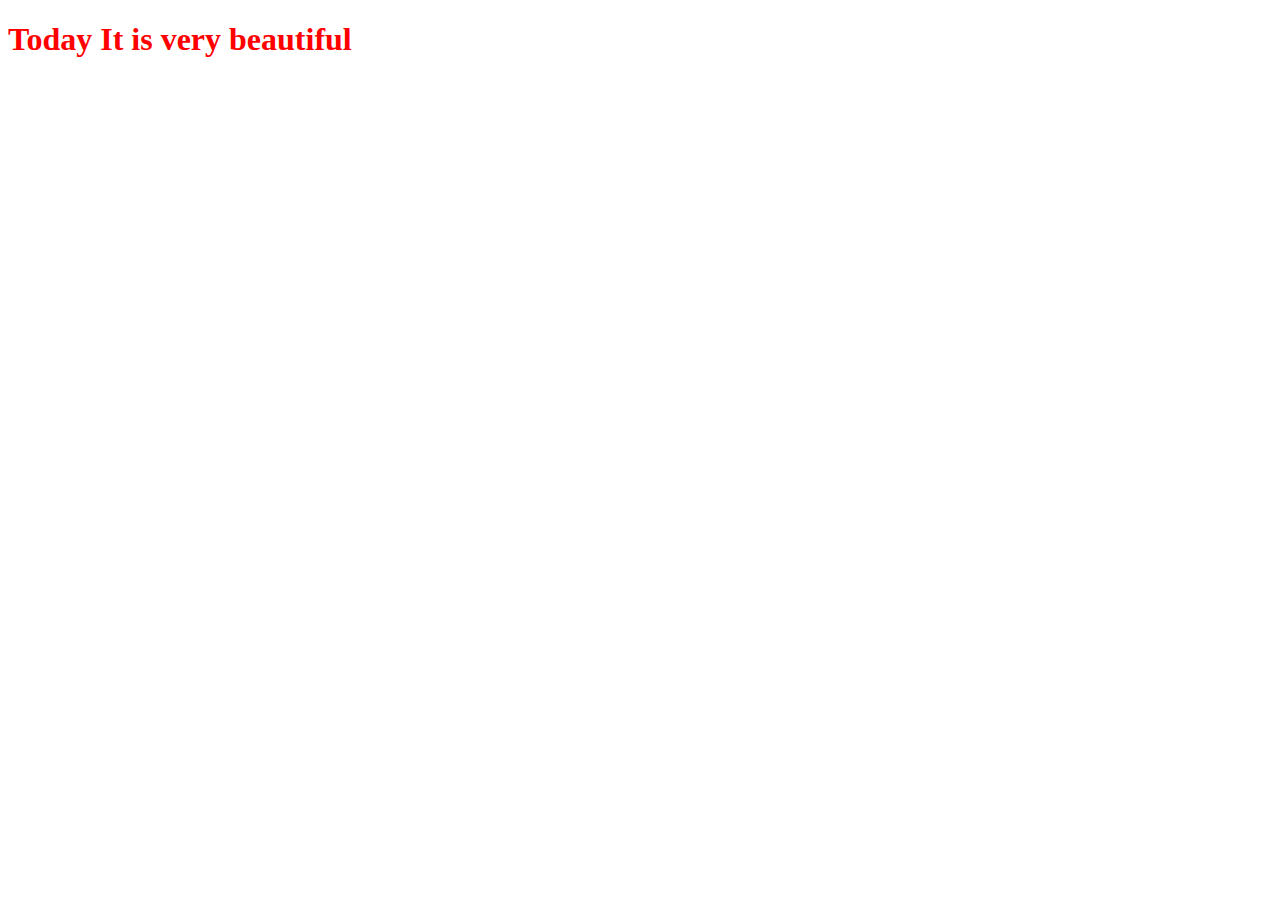
<file: ex_responsive.html>
<!DOCTYPE html>
<html lang="en">

<head>
    <meta charset="UTF-8">
    <title>
        responsive test
    </title>
    <link rel="stylesheet" href="./assets/CSS/style_1.css">
    <link rel="stylesheet" href="./assets/CSS/style_2.css">
    <!-- Responsive cho cac  trinh duyt cu -->
    <!--[if lt IE 9]>
        <script src="https://cdnjs.cloudflare.com/ajax/libs/respond.js/1.4.2/respond.js" integrity="sha512-BWbLJlfp8hzXlxT6K5KLdxPVAj+4Zn2e4FVq5P7NSFH/mkAJ18UiZRQUD4anR3jyp0/WYkeZ0Zmq5EWWrDxneQ==" crossorigin="anonymous" referrerpolicy="no-referrer"></script>
    <![endif]-->
</head>

<body>
    <h1>Today It is very beautiful</h1>
</body>

</html>
</file>
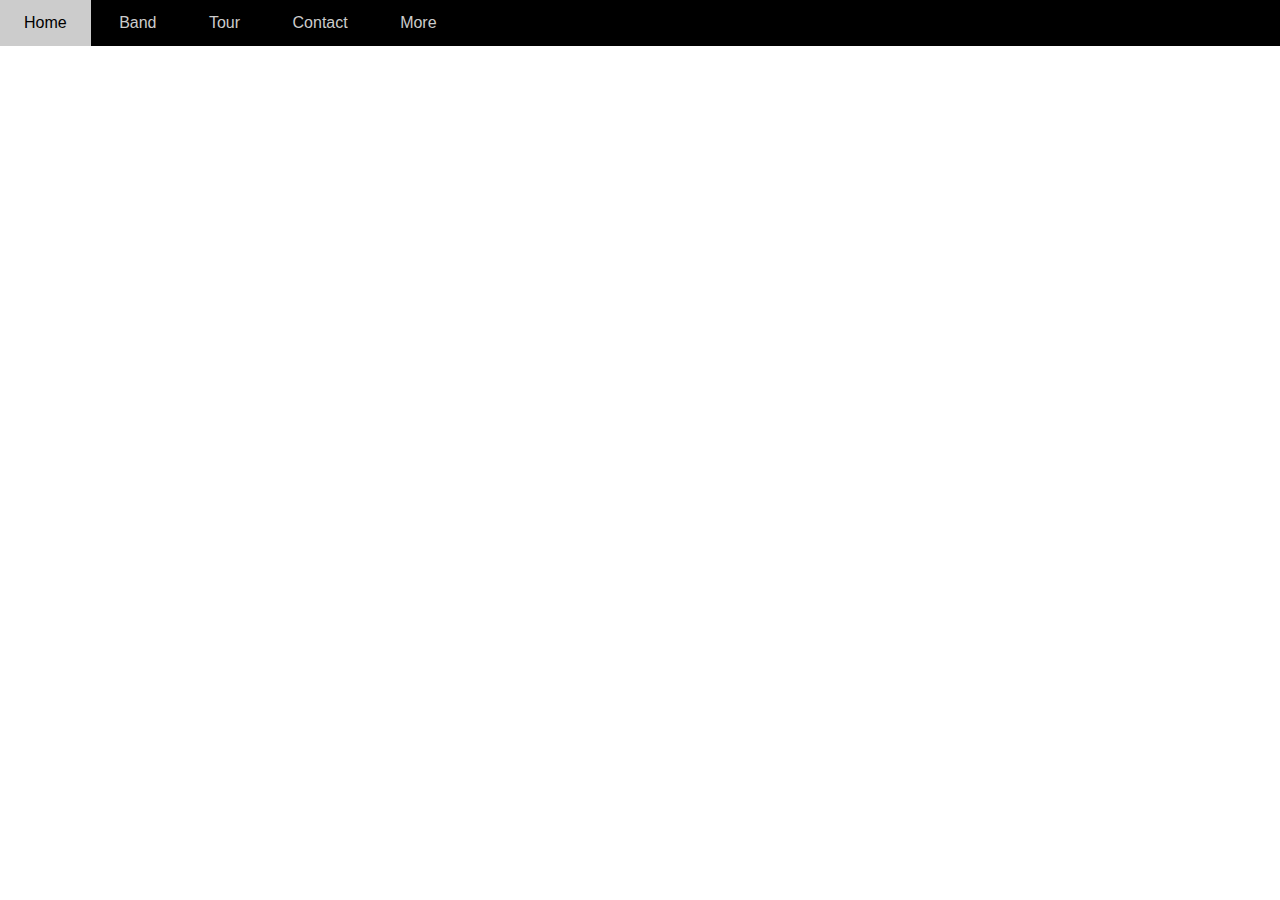
<file: index_test.html>
<!DOCTYPE html>
<html lang="en">
<head>
    <meta charset="UTF-8">
    <meta http-equiv="X-UA-Compatible" content="IE=edge">
    <meta name="viewport" content="width=device-width, initial-scale=1.0">
    <title>Document</title>
    <style>
        *{
            padding: 0px;
            margin: 0px;
            box-sizing: border-box;
        }
        html{
            font-family: Arial, Helvetica, sans-serif;
        }
        #header{
            height: 46px;
            background-color: black;
        }
        #nav li{
            display: inline-block;
        }
        #nav li a{
            color: #ccc;
            text-decoration: none;
            line-height: 46px;
            padding: 0 24px;
            display: inline-block;
        }
        #nav li:hover a{
            color: #000;
            background-color: #ccc;

        }
        #nav .subnav{
            display: none;
        }
    </style>
</head>
<body>
    <div id="main">
        <div id="header">
            <ul id="nav">
                <li><a href="">Home</a></li>
                <li><a href="">Band</a></li>
                <li><a href="">Tour</a></li>
                <li><a href="">Contact</a></li>
                <li>
                    <ul class="subnav">
                        <li><a href="">Merchandise</a></li>
                        <li><a href="">Extras</a></li>
                        <li><a href=""></a>Media</li>
                    </ul>
                    <a href="">More</a>
                
                </li>
            </ul>
        </div>
    </div>

</body>
</html>
</file>
<file: assets/CSS/style_2.css>
@media ( max-width: 740px) {

    #nav>li {
        display: block;
    }
    #header .search-btn{
        display: none;
    }
    #nav{
        display: block;
    }

    #nav .subnav {
        position: initial;
        background-color: black;
    }
    #header .menu-bars-btn{
        display: block;
    }

    #header{
        /* Cach de an thang con vượt quá thằng cha là cái dãy thẻ li */
    overflow: hidden;
    }

    #nav .subnav a{
        color: #fff;
        padding: 5px 41px;
    }

    /* image section */
    #content .member-item{
        margin-top: 30px;
        width: 100%;
    }

    #content .member-img{
        width: 60%;
    }
    .place-img-mobile{
        width: 100%;
        
    }

    .s-full-width,
    .s-col-full {
        width: 100%;
    }
    .s-mt-8{
        margin-top: 8px;
    }
}
</file>
<file: assets/font/themify-icons-font/themify-icons/themify-icons.css>
@font-face {
	font-family: 'themify';
	src:url('fonts/themify.eot?-fvbane');
	src:url('fonts/themify.eot?#iefix-fvbane') format('embedded-opentype'),
		url('fonts/themify.woff?-fvbane') format('woff'),
		url('fonts/themify.ttf?-fvbane') format('truetype'),
		url('fonts/themify.svg?-fvbane#themify') format('svg');
	font-weight: normal;
	font-style: normal;
}

[class^="ti-"], [class*=" ti-"] {
	font-family: 'themify';
	speak: none;
	font-style: normal;
	font-weight: normal;
	font-variant: normal;
	text-transform: none;
	line-height: 1;

	/* Better Font Rendering =========== */
	-webkit-font-smoothing: antialiased;
	-moz-osx-font-smoothing: grayscale;
}

.ti-wand:before {
	content: "\e600";
}
.ti-volume:before {
	content: "\e601";
}
.ti-user:before {
	content: "\e602";
}
.ti-unlock:before {
	content: "\e603";
}
.ti-unlink:before {
	content: "\e604";
}
.ti-trash:before {
	content: "\e605";
}
.ti-thought:before {
	content: "\e606";
}
.ti-target:before {
	content: "\e607";
}
.ti-tag:before {
	content: "\e608";
}
.ti-tablet:before {
	content: "\e609";
}
.ti-star:before {
	content: "\e60a";
}
.ti-spray:before {
	content: "\e60b";
}
.ti-signal:before {
	content: "\e60c";
}
.ti-shopping-cart:before {
	content: "\e60d";
}
.ti-shopping-cart-full:before {
	content: "\e60e";
}
.ti-settings:before {
	content: "\e60f";
}
.ti-search:before {
	content: "\e610";
}
.ti-zoom-in:before {
	content: "\e611";
}
.ti-zoom-out:before {
	content: "\e612";
}
.ti-cut:before {
	content: "\e613";
}
.ti-ruler:before {
	content: "\e614";
}
.ti-ruler-pencil:before {
	content: "\e615";
}
.ti-ruler-alt:before {
	content: "\e616";
}
.ti-bookmark:before {
	content: "\e617";
}
.ti-bookmark-alt:before {
	content: "\e618";
}
.ti-reload:before {
	content: "\e619";
}
.ti-plus:before {
	content: "\e61a";
}
.ti-pin:before {
	content: "\e61b";
}
.ti-pencil:before {
	content: "\e61c";
}
.ti-pencil-alt:before {
	content: "\e61d";
}
.ti-paint-roller:before {
	content: "\e61e";
}
.ti-paint-bucket:before {
	content: "\e61f";
}
.ti-na:before {
	content: "\e620";
}
.ti-mobile:before {
	content: "\e621";
}
.ti-minus:before {
	content: "\e622";
}
.ti-medall:before {
	content: "\e623";
}
.ti-medall-alt:before {
	content: "\e624";
}
.ti-marker:before {
	content: "\e625";
}
.ti-marker-alt:before {
	content: "\e626";
}
.ti-arrow-up:before {
	content: "\e627";
}
.ti-arrow-right:before {
	content: "\e628";
}
.ti-arrow-left:before {
	content: "\e629";
}
.ti-arrow-down:before {
	content: "\e62a";
}
.ti-lock:before {
	content: "\e62b";
}
.ti-location-arrow:before {
	content: "\e62c";
}
.ti-link:before {
	content: "\e62d";
}
.ti-layout:before {
	content: "\e62e";
}
.ti-layers:before {
	content: "\e62f";
}
.ti-layers-alt:before {
	content: "\e630";
}
.ti-key:before {
	content: "\e631";
}
.ti-import:before {
	content: "\e632";
}
.ti-image:before {
	content: "\e633";
}
.ti-heart:before {
	content: "\e634";
}
.ti-heart-broken:before {
	content: "\e635";
}
.ti-hand-stop:before {
	content: "\e636";
}
.ti-hand-open:before {
	content: "\e637";
}
.ti-hand-drag:before {
	content: "\e638";
}
.ti-folder:before {
	content: "\e639";
}
.ti-flag:before {
	content: "\e63a";
}
.ti-flag-alt:before {
	content: "\e63b";
}
.ti-flag-alt-2:before {
	content: "\e63c";
}
.ti-eye:before {
	content: "\e63d";
}
.ti-export:before {
	content: "\e63e";
}
.ti-exchange-vertical:before {
	content: "\e63f";
}
.ti-desktop:before {
	content: "\e640";
}
.ti-cup:before {
	content: "\e641";
}
.ti-crown:before {
	content: "\e642";
}
.ti-comments:before {
	content: "\e643";
}
.ti-comment:before {
	content: "\e644";
}
.ti-comment-alt:before {
	content: "\e645";
}
.ti-close:before {
	content: "\e646";
}
.ti-clip:before {
	content: "\e647";
}
.ti-angle-up:before {
	content: "\e648";
}
.ti-angle-right:before {
	content: "\e649";
}
.ti-angle-left:before {
	content: "\e64a";
}
.ti-angle-down:before {
	content: "\e64b";
}
.ti-check:before {
	content: "\e64c";
}
.ti-check-box:before {
	content: "\e64d";
}
.ti-camera:before {
	content: "\e64e";
}
.ti-announcement:before {
	content: "\e64f";
}
.ti-brush:before {
	content: "\e650";
}
.ti-briefcase:before {
	content: "\e651";
}
.ti-bolt:before {
	content: "\e652";
}
.ti-bolt-alt:before {
	content: "\e653";
}
.ti-blackboard:before {
	content: "\e654";
}
.ti-bag:before {
	content: "\e655";
}
.ti-move:before {
	content: "\e656";
}
.ti-arrows-vertical:before {
	content: "\e657";
}
.ti-arrows-horizontal:before {
	content: "\e658";
}
.ti-fullscreen:before {
	content: "\e659";
}
.ti-arrow-top-right:before {
	content: "\e65a";
}
.ti-arrow-top-left:before {
	content: "\e65b";
}
.ti-arrow-circle-up:before {
	content: "\e65c";
}
.ti-arrow-circle-right:before {
	content: "\e65d";
}
.ti-arrow-circle-left:before {
	content: "\e65e";
}
.ti-arrow-circle-down:before {
	content: "\e65f";
}
.ti-angle-double-up:before {
	content: "\e660";
}
.ti-angle-double-right:before {
	content: "\e661";
}
.ti-angle-double-left:before {
	content: "\e662";
}
.ti-angle-double-down:before {
	content: "\e663";
}
.ti-zip:before {
	content: "\e664";
}
.ti-world:before {
	content: "\e665";
}
.ti-wheelchair:before {
	content: "\e666";
}
.ti-view-list:before {
	content: "\e667";
}
.ti-view-list-alt:before {
	content: "\e668";
}
.ti-view-grid:before {
	content: "\e669";
}
.ti-uppercase:before {
	content: "\e66a";
}
.ti-upload:before {
	content: "\e66b";
}
.ti-underline:before {
	content: "\e66c";
}
.ti-truck:before {
	content: "\e66d";
}
.ti-timer:before {
	content: "\e66e";
}
.ti-ticket:before {
	content: "\e66f";
}
.ti-thumb-up:before {
	content: "\e670";
}
.ti-thumb-down:before {
	content: "\e671";
}
.ti-text:before {
	content: "\e672";
}
.ti-stats-up:before {
	content: "\e673";
}
.ti-stats-down:before {
	content: "\e674";
}
.ti-split-v:before {
	content: "\e675";
}
.ti-split-h:before {
	content: "\e676";
}
.ti-smallcap:before {
	content: "\e677";
}
.ti-shine:before {
	content: "\e678";
}
.ti-shift-right:before {
	content: "\e679";
}
.ti-shift-left:before {
	content: "\e67a";
}
.ti-shield:before {
	content: "\e67b";
}
.ti-notepad:before {
	content: "\e67c";
}
.ti-server:before {
	content: "\e67d";
}
.ti-quote-right:before {
	content: "\e67e";
}
.ti-quote-left:before {
	content: "\e67f";
}
.ti-pulse:before {
	content: "\e680";
}
.ti-printer:before {
	content: "\e681";
}
.ti-power-off:before {
	content: "\e682";
}
.ti-plug:before {
	content: "\e683";
}
.ti-pie-chart:before {
	content: "\e684";
}
.ti-paragraph:before {
	content: "\e685";
}
.ti-panel:before {
	content: "\e686";
}
.ti-package:before {
	content: "\e687";
}
.ti-music:before {
	content: "\e688";
}
.ti-music-alt:before {
	content: "\e689";
}
.ti-mouse:before {
	content: "\e68a";
}
.ti-mouse-alt:before {
	content: "\e68b";
}
.ti-money:before {
	content: "\e68c";
}
.ti-microphone:before {
	content: "\e68d";
}
.ti-menu:before {
	content: "\e68e";
}
.ti-menu-alt:before {
	content: "\e68f";
}
.ti-map:before {
	content: "\e690";
}
.ti-map-alt:before {
	content: "\e691";
}
.ti-loop:before {
	content: "\e692";
}
.ti-location-pin:before {
	content: "\e693";
}
.ti-list:before {
	content: "\e694";
}
.ti-light-bulb:before {
	content: "\e695";
}
.ti-Italic:before {
	content: "\e696";
}
.ti-info:before {
	content: "\e697";
}
.ti-infinite:before {
	content: "\e698";
}
.ti-id-badge:before {
	content: "\e699";
}
.ti-hummer:before {
	content: "\e69a";
}
.ti-home:before {
	content: "\e69b";
}
.ti-help:before {
	content: "\e69c";
}
.ti-headphone:before {
	content: "\e69d";
}
.ti-harddrives:before {
	content: "\e69e";
}
.ti-harddrive:before {
	content: "\e69f";
}
.ti-gift:before {
	content: "\e6a0";
}
.ti-game:before {
	content: "\e6a1";
}
.ti-filter:before {
	content: "\e6a2";
}
.ti-files:before {
	content: "\e6a3";
}
.ti-file:before {
	content: "\e6a4";
}
.ti-eraser:before {
	content: "\e6a5";
}
.ti-envelope:before {
	content: "\e6a6";
}
.ti-download:before {
	content: "\e6a7";
}
.ti-direction:before {
	content: "\e6a8";
}
.ti-direction-alt:before {
	content: "\e6a9";
}
.ti-dashboard:before {
	content: "\e6aa";
}
.ti-control-stop:before {
	content: "\e6ab";
}
.ti-control-shuffle:before {
	content: "\e6ac";
}
.ti-control-play:before {
	content: "\e6ad";
}
.ti-control-pause:before {
	content: "\e6ae";
}
.ti-control-forward:before {
	content: "\e6af";
}
.ti-control-backward:before {
	content: "\e6b0";
}
.ti-cloud:before {
	content: "\e6b1";
}
.ti-cloud-up:before {
	content: "\e6b2";
}
.ti-cloud-down:before {
	content: "\e6b3";
}
.ti-clipboard:before {
	content: "\e6b4";
}
.ti-car:before {
	content: "\e6b5";
}
.ti-calendar:before {
	content: "\e6b6";
}
.ti-book:before {
	content: "\e6b7";
}
.ti-bell:before {
	content: "\e6b8";
}
.ti-basketball:before {
	content: "\e6b9";
}
.ti-bar-chart:before {
	content: "\e6ba";
}
.ti-bar-chart-alt:before {
	content: "\e6bb";
}
.ti-back-right:before {
	content: "\e6bc";
}
.ti-back-left:before {
	content: "\e6bd";
}
.ti-arrows-corner:before {
	content: "\e6be";
}
.ti-archive:before {
	content: "\e6bf";
}
.ti-anchor:before {
	content: "\e6c0";
}
.ti-align-right:before {
	content: "\e6c1";
}
.ti-align-left:before {
	content: "\e6c2";
}
.ti-align-justify:before {
	content: "\e6c3";
}
.ti-align-center:before {
	content: "\e6c4";
}
.ti-alert:before {
	content: "\e6c5";
}
.ti-alarm-clock:before {
	content: "\e6c6";
}
.ti-agenda:before {
	content: "\e6c7";
}
.ti-write:before {
	content: "\e6c8";
}
.ti-window:before {
	content: "\e6c9";
}
.ti-widgetized:before {
	content: "\e6ca";
}
.ti-widget:before {
	content: "\e6cb";
}
.ti-widget-alt:before {
	content: "\e6cc";
}
.ti-wallet:before {
	content: "\e6cd";
}
.ti-video-clapper:before {
	content: "\e6ce";
}
.ti-video-camera:before {
	content: "\e6cf";
}
.ti-vector:before {
	content: "\e6d0";
}
.ti-themify-logo:before {
	content: "\e6d1";
}
.ti-themify-favicon:before {
	content: "\e6d2";
}
.ti-themify-favicon-alt:before {
	content: "\e6d3";
}
.ti-support:before {
	content: "\e6d4";
}
.ti-stamp:before {
	content: "\e6d5";
}
.ti-split-v-alt:before {
	content: "\e6d6";
}
.ti-slice:before {
	content: "\e6d7";
}
.ti-shortcode:before {
	content: "\e6d8";
}
.ti-shift-right-alt:before {
	content: "\e6d9";
}
.ti-shift-left-alt:before {
	content: "\e6da";
}
.ti-ruler-alt-2:before {
	content: "\e6db";
}
.ti-receipt:before {
	content: "\e6dc";
}
.ti-pin2:before {
	content: "\e6dd";
}
.ti-pin-alt:before {
	content: "\e6de";
}
.ti-pencil-alt2:before {
	content: "\e6df";
}
.ti-palette:before {
	content: "\e6e0";
}
.ti-more:before {
	content: "\e6e1";
}
.ti-more-alt:before {
	content: "\e6e2";
}
.ti-microphone-alt:before {
	content: "\e6e3";
}
.ti-magnet:before {
	content: "\e6e4";
}
.ti-line-double:before {
	content: "\e6e5";
}
.ti-line-dotted:before {
	content: "\e6e6";
}
.ti-line-dashed:before {
	content: "\e6e7";
}
.ti-layout-width-full:before {
	content: "\e6e8";
}
.ti-layout-width-default:before {
	content: "\e6e9";
}
.ti-layout-width-default-alt:before {
	content: "\e6ea";
}
.ti-layout-tab:before {
	content: "\e6eb";
}
.ti-layout-tab-window:before {
	content: "\e6ec";
}
.ti-layout-tab-v:before {
	content: "\e6ed";
}
.ti-layout-tab-min:before {
	content: "\e6ee";
}
.ti-layout-slider:before {
	content: "\e6ef";
}
.ti-layout-slider-alt:before {
	content: "\e6f0";
}
.ti-layout-sidebar-right:before {
	content: "\e6f1";
}
.ti-layout-sidebar-none:before {
	content: "\e6f2";
}
.ti-layout-sidebar-left:before {
	content: "\e6f3";
}
.ti-layout-placeholder:before {
	content: "\e6f4";
}
.ti-layout-menu:before {
	content: "\e6f5";
}
.ti-layout-menu-v:before {
	content: "\e6f6";
}
.ti-layout-menu-separated:before {
	content: "\e6f7";
}
.ti-layout-menu-full:before {
	content: "\e6f8";
}
.ti-layout-media-right-alt:before {
	content: "\e6f9";
}
.ti-layout-media-right:before {
	content: "\e6fa";
}
.ti-layout-media-overlay:before {
	content: "\e6fb";
}
.ti-layout-media-overlay-alt:before {
	content: "\e6fc";
}
.ti-layout-media-overlay-alt-2:before {
	content: "\e6fd";
}
.ti-layout-media-left-alt:before {
	content: "\e6fe";
}
.ti-layout-media-left:before {
	content: "\e6ff";
}
.ti-layout-media-center-alt:before {
	content: "\e700";
}
.ti-layout-media-center:before {
	content: "\e701";
}
.ti-layout-list-thumb:before {
	content: "\e702";
}
.ti-layout-list-thumb-alt:before {
	content: "\e703";
}
.ti-layout-list-post:before {
	content: "\e704";
}
.ti-layout-list-large-image:before {
	content: "\e705";
}
.ti-layout-line-solid:before {
	content: "\e706";
}
.ti-layout-grid4:before {
	content: "\e707";
}
.ti-layout-grid3:before {
	content: "\e708";
}
.ti-layout-grid2:before {
	content: "\e709";
}
.ti-layout-grid2-thumb:before {
	content: "\e70a";
}
.ti-layout-cta-right:before {
	content: "\e70b";
}
.ti-layout-cta-left:before {
	content: "\e70c";
}
.ti-layout-cta-center:before {
	content: "\e70d";
}
.ti-layout-cta-btn-right:before {
	content: "\e70e";
}
.ti-layout-cta-btn-left:before {
	content: "\e70f";
}
.ti-layout-column4:before {
	content: "\e710";
}
.ti-layout-column3:before {
	content: "\e711";
}
.ti-layout-column2:before {
	content: "\e712";
}
.ti-layout-accordion-separated:before {
	content: "\e713";
}
.ti-layout-accordion-merged:before {
	content: "\e714";
}
.ti-layout-accordion-list:before {
	content: "\e715";
}
.ti-ink-pen:before {
	content: "\e716";
}
.ti-info-alt:before {
	content: "\e717";
}
.ti-help-alt:before {
	content: "\e718";
}
.ti-headphone-alt:before {
	content: "\e719";
}
.ti-hand-point-up:before {
	content: "\e71a";
}
.ti-hand-point-right:before {
	content: "\e71b";
}
.ti-hand-point-left:before {
	content: "\e71c";
}
.ti-hand-point-down:before {
	content: "\e71d";
}
.ti-gallery:before {
	content: "\e71e";
}
.ti-face-smile:before {
	content: "\e71f";
}
.ti-face-sad:before {
	content: "\e720";
}
.ti-credit-card:before {
	content: "\e721";
}
.ti-control-skip-forward:before {
	content: "\e722";
}
.ti-control-skip-backward:before {
	content: "\e723";
}
.ti-control-record:before {
	content: "\e724";
}
.ti-control-eject:before {
	content: "\e725";
}
.ti-comments-smiley:before {
	content: "\e726";
}
.ti-brush-alt:before {
	content: "\e727";
}
.ti-youtube:before {
	content: "\e728";
}
.ti-vimeo:before {
	content: "\e729";
}
.ti-twitter:before {
	content: "\e72a";
}
.ti-time:before {
	content: "\e72b";
}
.ti-tumblr:before {
	content: "\e72c";
}
.ti-skype:before {
	content: "\e72d";
}
.ti-share:before {
	content: "\e72e";
}
.ti-share-alt:before {
	content: "\e72f";
}
.ti-rocket:before {
	content: "\e730";
}
.ti-pinterest:before {
	content: "\e731";
}
.ti-new-window:before {
	content: "\e732";
}
.ti-microsoft:before {
	content: "\e733";
}
.ti-list-ol:before {
	content: "\e734";
}
.ti-linkedin:before {
	content: "\e735";
}
.ti-layout-sidebar-2:before {
	content: "\e736";
}
.ti-layout-grid4-alt:before {
	content: "\e737";
}
.ti-layout-grid3-alt:before {
	content: "\e738";
}
.ti-layout-grid2-alt:before {
	content: "\e739";
}
.ti-layout-column4-alt:before {
	content: "\e73a";
}
.ti-layout-column3-alt:before {
	content: "\e73b";
}
.ti-layout-column2-alt:before {
	content: "\e73c";
}
.ti-instagram:before {
	content: "\e73d";
}
.ti-google:before {
	content: "\e73e";
}
.ti-github:before {
	content: "\e73f";
}
.ti-flickr:before {
	content: "\e740";
}
.ti-facebook:before {
	content: "\e741";
}
.ti-dropbox:before {
	content: "\e742";
}
.ti-dribbble:before {
	content: "\e743";
}
.ti-apple:before {
	content: "\e744";
}
.ti-android:before {
	content: "\e745";
}
.ti-save:before {
	content: "\e746";
}
.ti-save-alt:before {
	content: "\e747";
}
.ti-yahoo:before {
	content: "\e748";
}
.ti-wordpress:before {
	content: "\e749";
}
.ti-vimeo-alt:before {
	content: "\e74a";
}
.ti-twitter-alt:before {
	content: "\e74b";
}
.ti-tumblr-alt:before {
	content: "\e74c";
}
.ti-trello:before {
	content: "\e74d";
}
.ti-stack-overflow:before {
	content: "\e74e";
}
.ti-soundcloud:before {
	content: "\e74f";
}
.ti-sharethis:before {
	content: "\e750";
}
.ti-sharethis-alt:before {
	content: "\e751";
}
.ti-reddit:before {
	content: "\e752";
}
.ti-pinterest-alt:before {
	content: "\e753";
}
.ti-microsoft-alt:before {
	content: "\e754";
}
.ti-linux:before {
	content: "\e755";
}
.ti-jsfiddle:before {
	content: "\e756";
}
.ti-joomla:before {
	content: "\e757";
}
.ti-html5:before {
	content: "\e758";
}
.ti-flickr-alt:before {
	content: "\e759";
}
.ti-email:before {
	content: "\e75a";
}
.ti-drupal:before {
	content: "\e75b";
}
.ti-dropbox-alt:before {
	content: "\e75c";
}
.ti-css3:before {
	content: "\e75d";
}
.ti-rss:before {
	content: "\e75e";
}
.ti-rss-alt:before {
	content: "\e75f";
}
</file>
<file: assets/font/themify-icons-font/themify-icons/demo-files/demo.css>
body {
	font: normal 1em/1.5em Arial, Helvetica, sans-serif;
	max-width: 90%;
	margin: 30px auto 0;
}
h1, h3 {
	font-weight: normal;
}
h3 {
	font-size: 1.4;
	text-transform: uppercase;
	letter-spacing: 1px;
}

.icon-section {
	margin: 0 0 3em;
	clear: both;
	overflow: hidden;
}
.icon-container {
	width: 240px; 
	padding: .7em 0;
	float: left; 
	position: relative;
	text-align: left;
}
.icon-container [class^="ti-"], 
.icon-container [class*=" ti-"] {
	color: #000;
	position: absolute;
	margin-top: 3px;
	transition: .3s;
}
.icon-container:hover [class^="ti-"],
.icon-container:hover [class*=" ti-"] {
	font-size: 2.2em;
	margin-top: -5px;
}
.icon-container:hover .icon-name {
	color: #000;
}
.icon-name {
	color: #aaa;
	margin-left: 35px;
	font-size: .8em;
	transition: .3s;
}
.icon-container:hover .icon-name {
	margin-left: 45px;
}
</file>
<file: assets/font/themify-icons-font/themify-icons/ie7/ie7.css>
.ti-wand {
	*zoom: expression(this.runtimeStyle['zoom'] = '1', this.innerHTML = '&#xe600;');
}
.ti-volume {
	*zoom: expression(this.runtimeStyle['zoom'] = '1', this.innerHTML = '&#xe601;');
}
.ti-user {
	*zoom: expression(this.runtimeStyle['zoom'] = '1', this.innerHTML = '&#xe602;');
}
.ti-unlock {
	*zoom: expression(this.runtimeStyle['zoom'] = '1', this.innerHTML = '&#xe603;');
}
.ti-unlink {
	*zoom: expression(this.runtimeStyle['zoom'] = '1', this.innerHTML = '&#xe604;');
}
.ti-trash {
	*zoom: expression(this.runtimeStyle['zoom'] = '1', this.innerHTML = '&#xe605;');
}
.ti-thought {
	*zoom: expression(this.runtimeStyle['zoom'] = '1', this.innerHTML = '&#xe606;');
}
.ti-target {
	*zoom: expression(this.runtimeStyle['zoom'] = '1', this.innerHTML = '&#xe607;');
}
.ti-tag {
	*zoom: expression(this.runtimeStyle['zoom'] = '1', this.innerHTML = '&#xe608;');
}
.ti-tablet {
	*zoom: expression(this.runtimeStyle['zoom'] = '1', this.innerHTML = '&#xe609;');
}
.ti-star {
	*zoom: expression(this.runtimeStyle['zoom'] = '1', this.innerHTML = '&#xe60a;');
}
.ti-spray {
	*zoom: expression(this.runtimeStyle['zoom'] = '1', this.innerHTML = '&#xe60b;');
}
.ti-signal {
	*zoom: expression(this.runtimeStyle['zoom'] = '1', this.innerHTML = '&#xe60c;');
}
.ti-shopping-cart {
	*zoom: expression(this.runtimeStyle['zoom'] = '1', this.innerHTML = '&#xe60d;');
}
.ti-shopping-cart-full {
	*zoom: expression(this.runtimeStyle['zoom'] = '1', this.innerHTML = '&#xe60e;');
}
.ti-settings {
	*zoom: expression(this.runtimeStyle['zoom'] = '1', this.innerHTML = '&#xe60f;');
}
.ti-search {
	*zoom: expression(this.runtimeStyle['zoom'] = '1', this.innerHTML = '&#xe610;');
}
.ti-zoom-in {
	*zoom: expression(this.runtimeStyle['zoom'] = '1', this.innerHTML = '&#xe611;');
}
.ti-zoom-out {
	*zoom: expression(this.runtimeStyle['zoom'] = '1', this.innerHTML = '&#xe612;');
}
.ti-cut {
	*zoom: expression(this.runtimeStyle['zoom'] = '1', this.innerHTML = '&#xe613;');
}
.ti-ruler {
	*zoom: expression(this.runtimeStyle['zoom'] = '1', this.innerHTML = '&#xe614;');
}
.ti-ruler-pencil {
	*zoom: expression(this.runtimeStyle['zoom'] = '1', this.innerHTML = '&#xe615;');
}
.ti-ruler-alt {
	*zoom: expression(this.runtimeStyle['zoom'] = '1', this.innerHTML = '&#xe616;');
}
.ti-bookmark {
	*zoom: expression(this.runtimeStyle['zoom'] = '1', this.innerHTML = '&#xe617;');
}
.ti-bookmark-alt {
	*zoom: expression(this.runtimeStyle['zoom'] = '1', this.innerHTML = '&#xe618;');
}
.ti-reload {
	*zoom: expression(this.runtimeStyle['zoom'] = '1', this.innerHTML = '&#xe619;');
}
.ti-plus {
	*zoom: expression(this.runtimeStyle['zoom'] = '1', this.innerHTML = '&#xe61a;');
}
.ti-pin {
	*zoom: expression(this.runtimeStyle['zoom'] = '1', this.innerHTML = '&#xe61b;');
}
.ti-pencil {
	*zoom: expression(this.runtimeStyle['zoom'] = '1', this.innerHTML = '&#xe61c;');
}
.ti-pencil-alt {
	*zoom: expression(this.runtimeStyle['zoom'] = '1', this.innerHTML = '&#xe61d;');
}
.ti-paint-roller {
	*zoom: expression(this.runtimeStyle['zoom'] = '1', this.innerHTML = '&#xe61e;');
}
.ti-paint-bucket {
	*zoom: expression(this.runtimeStyle['zoom'] = '1', this.innerHTML = '&#xe61f;');
}
.ti-na {
	*zoom: expression(this.runtimeStyle['zoom'] = '1', this.innerHTML = '&#xe620;');
}
.ti-mobile {
	*zoom: expression(this.runtimeStyle['zoom'] = '1', this.innerHTML = '&#xe621;');
}
.ti-minus {
	*zoom: expression(this.runtimeStyle['zoom'] = '1', this.innerHTML = '&#xe622;');
}
.ti-medall {
	*zoom: expression(this.runtimeStyle['zoom'] = '1', this.innerHTML = '&#xe623;');
}
.ti-medall-alt {
	*zoom: expression(this.runtimeStyle['zoom'] = '1', this.innerHTML = '&#xe624;');
}
.ti-marker {
	*zoom: expression(this.runtimeStyle['zoom'] = '1', this.innerHTML = '&#xe625;');
}
.ti-marker-alt {
	*zoom: expression(this.runtimeStyle['zoom'] = '1', this.innerHTML = '&#xe626;');
}
.ti-arrow-up {
	*zoom: expression(this.runtimeStyle['zoom'] = '1', this.innerHTML = '&#xe627;');
}
.ti-arrow-right {
	*zoom: expression(this.runtimeStyle['zoom'] = '1', this.innerHTML = '&#xe628;');
}
.ti-arrow-left {
	*zoom: expression(this.runtimeStyle['zoom'] = '1', this.innerHTML = '&#xe629;');
}
.ti-arrow-down {
	*zoom: expression(this.runtimeStyle['zoom'] = '1', this.innerHTML = '&#xe62a;');
}
.ti-lock {
	*zoom: expression(this.runtimeStyle['zoom'] = '1', this.innerHTML = '&#xe62b;');
}
.ti-location-arrow {
	*zoom: expression(this.runtimeStyle['zoom'] = '1', this.innerHTML = '&#xe62c;');
}
.ti-link {
	*zoom: expression(this.runtimeStyle['zoom'] = '1', this.innerHTML = '&#xe62d;');
}
.ti-layout {
	*zoom: expression(this.runtimeStyle['zoom'] = '1', this.innerHTML = '&#xe62e;');
}
.ti-layers {
	*zoom: expression(this.runtimeStyle['zoom'] = '1', this.innerHTML = '&#xe62f;');
}
.ti-layers-alt {
	*zoom: expression(this.runtimeStyle['zoom'] = '1', this.innerHTML = '&#xe630;');
}
.ti-key {
	*zoom: expression(this.runtimeStyle['zoom'] = '1', this.innerHTML = '&#xe631;');
}
.ti-import {
	*zoom: expression(this.runtimeStyle['zoom'] = '1', this.innerHTML = '&#xe632;');
}
.ti-image {
	*zoom: expression(this.runtimeStyle['zoom'] = '1', this.innerHTML = '&#xe633;');
}
.ti-heart {
	*zoom: expression(this.runtimeStyle['zoom'] = '1', this.innerHTML = '&#xe634;');
}
.ti-heart-broken {
	*zoom: expression(this.runtimeStyle['zoom'] = '1', this.innerHTML = '&#xe635;');
}
.ti-hand-stop {
	*zoom: expression(this.runtimeStyle['zoom'] = '1', this.innerHTML = '&#xe636;');
}
.ti-hand-open {
	*zoom: expression(this.runtimeStyle['zoom'] = '1', this.innerHTML = '&#xe637;');
}
.ti-hand-drag {
	*zoom: expression(this.runtimeStyle['zoom'] = '1', this.innerHTML = '&#xe638;');
}
.ti-folder {
	*zoom: expression(this.runtimeStyle['zoom'] = '1', this.innerHTML = '&#xe639;');
}
.ti-flag {
	*zoom: expression(this.runtimeStyle['zoom'] = '1', this.innerHTML = '&#xe63a;');
}
.ti-flag-alt {
	*zoom: expression(this.runtimeStyle['zoom'] = '1', this.innerHTML = '&#xe63b;');
}
.ti-flag-alt-2 {
	*zoom: expression(this.runtimeStyle['zoom'] = '1', this.innerHTML = '&#xe63c;');
}
.ti-eye {
	*zoom: expression(this.runtimeStyle['zoom'] = '1', this.innerHTML = '&#xe63d;');
}
.ti-export {
	*zoom: expression(this.runtimeStyle['zoom'] = '1', this.innerHTML = '&#xe63e;');
}
.ti-exchange-vertical {
	*zoom: expression(this.runtimeStyle['zoom'] = '1', this.innerHTML = '&#xe63f;');
}
.ti-desktop {
	*zoom: expression(this.runtimeStyle['zoom'] = '1', this.innerHTML = '&#xe640;');
}
.ti-cup {
	*zoom: expression(this.runtimeStyle['zoom'] = '1', this.innerHTML = '&#xe641;');
}
.ti-crown {
	*zoom: expression(this.runtimeStyle['zoom'] = '1', this.innerHTML = '&#xe642;');
}
.ti-comments {
	*zoom: expression(this.runtimeStyle['zoom'] = '1', this.innerHTML = '&#xe643;');
}
.ti-comment {
	*zoom: expression(this.runtimeStyle['zoom'] = '1', this.innerHTML = '&#xe644;');
}
.ti-comment-alt {
	*zoom: expression(this.runtimeStyle['zoom'] = '1', this.innerHTML = '&#xe645;');
}
.ti-close {
	*zoom: expression(this.runtimeStyle['zoom'] = '1', this.innerHTML = '&#xe646;');
}
.ti-clip {
	*zoom: expression(this.runtimeStyle['zoom'] = '1', this.innerHTML = '&#xe647;');
}
.ti-angle-up {
	*zoom: expression(this.runtimeStyle['zoom'] = '1', this.innerHTML = '&#xe648;');
}
.ti-angle-right {
	*zoom: expression(this.runtimeStyle['zoom'] = '1', this.innerHTML = '&#xe649;');
}
.ti-angle-left {
	*zoom: expression(this.runtimeStyle['zoom'] = '1', this.innerHTML = '&#xe64a;');
}
.ti-angle-down {
	*zoom: expression(this.runtimeStyle['zoom'] = '1', this.innerHTML = '&#xe64b;');
}
.ti-check {
	*zoom: expression(this.runtimeStyle['zoom'] = '1', this.innerHTML = '&#xe64c;');
}
.ti-check-box {
	*zoom: expression(this.runtimeStyle['zoom'] = '1', this.innerHTML = '&#xe64d;');
}
.ti-camera {
	*zoom: expression(this.runtimeStyle['zoom'] = '1', this.innerHTML = '&#xe64e;');
}
.ti-announcement {
	*zoom: expression(this.runtimeStyle['zoom'] = '1', this.innerHTML = '&#xe64f;');
}
.ti-brush {
	*zoom: expression(this.runtimeStyle['zoom'] = '1', this.innerHTML = '&#xe650;');
}
.ti-briefcase {
	*zoom: expression(this.runtimeStyle['zoom'] = '1', this.innerHTML = '&#xe651;');
}
.ti-bolt {
	*zoom: expression(this.runtimeStyle['zoom'] = '1', this.innerHTML = '&#xe652;');
}
.ti-bolt-alt {
	*zoom: expression(this.runtimeStyle['zoom'] = '1', this.innerHTML = '&#xe653;');
}
.ti-blackboard {
	*zoom: expression(this.runtimeStyle['zoom'] = '1', this.innerHTML = '&#xe654;');
}
.ti-bag {
	*zoom: expression(this.runtimeStyle['zoom'] = '1', this.innerHTML = '&#xe655;');
}
.ti-move {
	*zoom: expression(this.runtimeStyle['zoom'] = '1', this.innerHTML = '&#xe656;');
}
.ti-arrows-vertical {
	*zoom: expression(this.runtimeStyle['zoom'] = '1', this.innerHTML = '&#xe657;');
}
.ti-arrows-horizontal {
	*zoom: expression(this.runtimeStyle['zoom'] = '1', this.innerHTML = '&#xe658;');
}
.ti-fullscreen {
	*zoom: expression(this.runtimeStyle['zoom'] = '1', this.innerHTML = '&#xe659;');
}
.ti-arrow-top-right {
	*zoom: expression(this.runtimeStyle['zoom'] = '1', this.innerHTML = '&#xe65a;');
}
.ti-arrow-top-left {
	*zoom: expression(this.runtimeStyle['zoom'] = '1', this.innerHTML = '&#xe65b;');
}
.ti-arrow-circle-up {
	*zoom: expression(this.runtimeStyle['zoom'] = '1', this.innerHTML = '&#xe65c;');
}
.ti-arrow-circle-right {
	*zoom: expression(this.runtimeStyle['zoom'] = '1', this.innerHTML = '&#xe65d;');
}
.ti-arrow-circle-left {
	*zoom: expression(this.runtimeStyle['zoom'] = '1', this.innerHTML = '&#xe65e;');
}
.ti-arrow-circle-down {
	*zoom: expression(this.runtimeStyle['zoom'] = '1', this.innerHTML = '&#xe65f;');
}
.ti-angle-double-up {
	*zoom: expression(this.runtimeStyle['zoom'] = '1', this.innerHTML = '&#xe660;');
}
.ti-angle-double-right {
	*zoom: expression(this.runtimeStyle['zoom'] = '1', this.innerHTML = '&#xe661;');
}
.ti-angle-double-left {
	*zoom: expression(this.runtimeStyle['zoom'] = '1', this.innerHTML = '&#xe662;');
}
.ti-angle-double-down {
	*zoom: expression(this.runtimeStyle['zoom'] = '1', this.innerHTML = '&#xe663;');
}
.ti-zip {
	*zoom: expression(this.runtimeStyle['zoom'] = '1', this.innerHTML = '&#xe664;');
}
.ti-world {
	*zoom: expression(this.runtimeStyle['zoom'] = '1', this.innerHTML = '&#xe665;');
}
.ti-wheelchair {
	*zoom: expression(this.runtimeStyle['zoom'] = '1', this.innerHTML = '&#xe666;');
}
.ti-view-list {
	*zoom: expression(this.runtimeStyle['zoom'] = '1', this.innerHTML = '&#xe667;');
}
.ti-view-list-alt {
	*zoom: expression(this.runtimeStyle['zoom'] = '1', this.innerHTML = '&#xe668;');
}
.ti-view-grid {
	*zoom: expression(this.runtimeStyle['zoom'] = '1', this.innerHTML = '&#xe669;');
}
.ti-uppercase {
	*zoom: expression(this.runtimeStyle['zoom'] = '1', this.innerHTML = '&#xe66a;');
}
.ti-upload {
	*zoom: expression(this.runtimeStyle['zoom'] = '1', this.innerHTML = '&#xe66b;');
}
.ti-underline {
	*zoom: expression(this.runtimeStyle['zoom'] = '1', this.innerHTML = '&#xe66c;');
}
.ti-truck {
	*zoom: expression(this.runtimeStyle['zoom'] = '1', this.innerHTML = '&#xe66d;');
}
.ti-timer {
	*zoom: expression(this.runtimeStyle['zoom'] = '1', this.innerHTML = '&#xe66e;');
}
.ti-ticket {
	*zoom: expression(this.runtimeStyle['zoom'] = '1', this.innerHTML = '&#xe66f;');
}
.ti-thumb-up {
	*zoom: expression(this.runtimeStyle['zoom'] = '1', this.innerHTML = '&#xe670;');
}
.ti-thumb-down {
	*zoom: expression(this.runtimeStyle['zoom'] = '1', this.innerHTML = '&#xe671;');
}
.ti-text {
	*zoom: expression(this.runtimeStyle['zoom'] = '1', this.innerHTML = '&#xe672;');
}
.ti-stats-up {
	*zoom: expression(this.runtimeStyle['zoom'] = '1', this.innerHTML = '&#xe673;');
}
.ti-stats-down {
	*zoom: expression(this.runtimeStyle['zoom'] = '1', this.innerHTML = '&#xe674;');
}
.ti-split-v {
	*zoom: expression(this.runtimeStyle['zoom'] = '1', this.innerHTML = '&#xe675;');
}
.ti-split-h {
	*zoom: expression(this.runtimeStyle['zoom'] = '1', this.innerHTML = '&#xe676;');
}
.ti-smallcap {
	*zoom: expression(this.runtimeStyle['zoom'] = '1', this.innerHTML = '&#xe677;');
}
.ti-shine {
	*zoom: expression(this.runtimeStyle['zoom'] = '1', this.innerHTML = '&#xe678;');
}
.ti-shift-right {
	*zoom: expression(this.runtimeStyle['zoom'] = '1', this.innerHTML = '&#xe679;');
}
.ti-shift-left {
	*zoom: expression(this.runtimeStyle['zoom'] = '1', this.innerHTML = '&#xe67a;');
}
.ti-shield {
	*zoom: expression(this.runtimeStyle['zoom'] = '1', this.innerHTML = '&#xe67b;');
}
.ti-notepad {
	*zoom: expression(this.runtimeStyle['zoom'] = '1', this.innerHTML = '&#xe67c;');
}
.ti-server {
	*zoom: expression(this.runtimeStyle['zoom'] = '1', this.innerHTML = '&#xe67d;');
}
.ti-quote-right {
	*zoom: expression(this.runtimeStyle['zoom'] = '1', this.innerHTML = '&#xe67e;');
}
.ti-quote-left {
	*zoom: expression(this.runtimeStyle['zoom'] = '1', this.innerHTML = '&#xe67f;');
}
.ti-pulse {
	*zoom: expression(this.runtimeStyle['zoom'] = '1', this.innerHTML = '&#xe680;');
}
.ti-printer {
	*zoom: expression(this.runtimeStyle['zoom'] = '1', this.innerHTML = '&#xe681;');
}
.ti-power-off {
	*zoom: expression(this.runtimeStyle['zoom'] = '1', this.innerHTML = '&#xe682;');
}
.ti-plug {
	*zoom: expression(this.runtimeStyle['zoom'] = '1', this.innerHTML = '&#xe683;');
}
.ti-pie-chart {
	*zoom: expression(this.runtimeStyle['zoom'] = '1', this.innerHTML = '&#xe684;');
}
.ti-paragraph {
	*zoom: expression(this.runtimeStyle['zoom'] = '1', this.innerHTML = '&#xe685;');
}
.ti-panel {
	*zoom: expression(this.runtimeStyle['zoom'] = '1', this.innerHTML = '&#xe686;');
}
.ti-package {
	*zoom: expression(this.runtimeStyle['zoom'] = '1', this.innerHTML = '&#xe687;');
}
.ti-music {
	*zoom: expression(this.runtimeStyle['zoom'] = '1', this.innerHTML = '&#xe688;');
}
.ti-music-alt {
	*zoom: expression(this.runtimeStyle['zoom'] = '1', this.innerHTML = '&#xe689;');
}
.ti-mouse {
	*zoom: expression(this.runtimeStyle['zoom'] = '1', this.innerHTML = '&#xe68a;');
}
.ti-mouse-alt {
	*zoom: expression(this.runtimeStyle['zoom'] = '1', this.innerHTML = '&#xe68b;');
}
.ti-money {
	*zoom: expression(this.runtimeStyle['zoom'] = '1', this.innerHTML = '&#xe68c;');
}
.ti-microphone {
	*zoom: expression(this.runtimeStyle['zoom'] = '1', this.innerHTML = '&#xe68d;');
}
.ti-menu {
	*zoom: expression(this.runtimeStyle['zoom'] = '1', this.innerHTML = '&#xe68e;');
}
.ti-menu-alt {
	*zoom: expression(this.runtimeStyle['zoom'] = '1', this.innerHTML = '&#xe68f;');
}
.ti-map {
	*zoom: expression(this.runtimeStyle['zoom'] = '1', this.innerHTML = '&#xe690;');
}
.ti-map-alt {
	*zoom: expression(this.runtimeStyle['zoom'] = '1', this.innerHTML = '&#xe691;');
}
.ti-loop {
	*zoom: expression(this.runtimeStyle['zoom'] = '1', this.innerHTML = '&#xe692;');
}
.ti-location-pin {
	*zoom: expression(this.runtimeStyle['zoom'] = '1', this.innerHTML = '&#xe693;');
}
.ti-list {
	*zoom: expression(this.runtimeStyle['zoom'] = '1', this.innerHTML = '&#xe694;');
}
.ti-light-bulb {
	*zoom: expression(this.runtimeStyle['zoom'] = '1', this.innerHTML = '&#xe695;');
}
.ti-Italic {
	*zoom: expression(this.runtimeStyle['zoom'] = '1', this.innerHTML = '&#xe696;');
}
.ti-info {
	*zoom: expression(this.runtimeStyle['zoom'] = '1', this.innerHTML = '&#xe697;');
}
.ti-infinite {
	*zoom: expression(this.runtimeStyle['zoom'] = '1', this.innerHTML = '&#xe698;');
}
.ti-id-badge {
	*zoom: expression(this.runtimeStyle['zoom'] = '1', this.innerHTML = '&#xe699;');
}
.ti-hummer {
	*zoom: expression(this.runtimeStyle['zoom'] = '1', this.innerHTML = '&#xe69a;');
}
.ti-home {
	*zoom: expression(this.runtimeStyle['zoom'] = '1', this.innerHTML = '&#xe69b;');
}
.ti-help {
	*zoom: expression(this.runtimeStyle['zoom'] = '1', this.innerHTML = '&#xe69c;');
}
.ti-headphone {
	*zoom: expression(this.runtimeStyle['zoom'] = '1', this.innerHTML = '&#xe69d;');
}
.ti-harddrives {
	*zoom: expression(this.runtimeStyle['zoom'] = '1', this.innerHTML = '&#xe69e;');
}
.ti-harddrive {
	*zoom: expression(this.runtimeStyle['zoom'] = '1', this.innerHTML = '&#xe69f;');
}
.ti-gift {
	*zoom: expression(this.runtimeStyle['zoom'] = '1', this.innerHTML = '&#xe6a0;');
}
.ti-game {
	*zoom: expression(this.runtimeStyle['zoom'] = '1', this.innerHTML = '&#xe6a1;');
}
.ti-filter {
	*zoom: expression(this.runtimeStyle['zoom'] = '1', this.innerHTML = '&#xe6a2;');
}
.ti-files {
	*zoom: expression(this.runtimeStyle['zoom'] = '1', this.innerHTML = '&#xe6a3;');
}
.ti-file {
	*zoom: expression(this.runtimeStyle['zoom'] = '1', this.innerHTML = '&#xe6a4;');
}
.ti-eraser {
	*zoom: expression(this.runtimeStyle['zoom'] = '1', this.innerHTML = '&#xe6a5;');
}
.ti-envelope {
	*zoom: expression(this.runtimeStyle['zoom'] = '1', this.innerHTML = '&#xe6a6;');
}
.ti-download {
	*zoom: expression(this.runtimeStyle['zoom'] = '1', this.innerHTML = '&#xe6a7;');
}
.ti-direction {
	*zoom: expression(this.runtimeStyle['zoom'] = '1', this.innerHTML = '&#xe6a8;');
}
.ti-direction-alt {
	*zoom: expression(this.runtimeStyle['zoom'] = '1', this.innerHTML = '&#xe6a9;');
}
.ti-dashboard {
	*zoom: expression(this.runtimeStyle['zoom'] = '1', this.innerHTML = '&#xe6aa;');
}
.ti-control-stop {
	*zoom: expression(this.runtimeStyle['zoom'] = '1', this.innerHTML = '&#xe6ab;');
}
.ti-control-shuffle {
	*zoom: expression(this.runtimeStyle['zoom'] = '1', this.innerHTML = '&#xe6ac;');
}
.ti-control-play {
	*zoom: expression(this.runtimeStyle['zoom'] = '1', this.innerHTML = '&#xe6ad;');
}
.ti-control-pause {
	*zoom: expression(this.runtimeStyle['zoom'] = '1', this.innerHTML = '&#xe6ae;');
}
.ti-control-forward {
	*zoom: expression(this.runtimeStyle['zoom'] = '1', this.innerHTML = '&#xe6af;');
}
.ti-control-backward {
	*zoom: expression(this.runtimeStyle['zoom'] = '1', this.innerHTML = '&#xe6b0;');
}
.ti-cloud {
	*zoom: expression(this.runtimeStyle['zoom'] = '1', this.innerHTML = '&#xe6b1;');
}
.ti-cloud-up {
	*zoom: expression(this.runtimeStyle['zoom'] = '1', this.innerHTML = '&#xe6b2;');
}
.ti-cloud-down {
	*zoom: expression(this.runtimeStyle['zoom'] = '1', this.innerHTML = '&#xe6b3;');
}
.ti-clipboard {
	*zoom: expression(this.runtimeStyle['zoom'] = '1', this.innerHTML = '&#xe6b4;');
}
.ti-car {
	*zoom: expression(this.runtimeStyle['zoom'] = '1', this.innerHTML = '&#xe6b5;');
}
.ti-calendar {
	*zoom: expression(this.runtimeStyle['zoom'] = '1', this.innerHTML = '&#xe6b6;');
}
.ti-book {
	*zoom: expression(this.runtimeStyle['zoom'] = '1', this.innerHTML = '&#xe6b7;');
}
.ti-bell {
	*zoom: expression(this.runtimeStyle['zoom'] = '1', this.innerHTML = '&#xe6b8;');
}
.ti-basketball {
	*zoom: expression(this.runtimeStyle['zoom'] = '1', this.innerHTML = '&#xe6b9;');
}
.ti-bar-chart {
	*zoom: expression(this.runtimeStyle['zoom'] = '1', this.innerHTML = '&#xe6ba;');
}
.ti-bar-chart-alt {
	*zoom: expression(this.runtimeStyle['zoom'] = '1', this.innerHTML = '&#xe6bb;');
}
.ti-back-right {
	*zoom: expression(this.runtimeStyle['zoom'] = '1', this.innerHTML = '&#xe6bc;');
}
.ti-back-left {
	*zoom: expression(this.runtimeStyle['zoom'] = '1', this.innerHTML = '&#xe6bd;');
}
.ti-arrows-corner {
	*zoom: expression(this.runtimeStyle['zoom'] = '1', this.innerHTML = '&#xe6be;');
}
.ti-archive {
	*zoom: expression(this.runtimeStyle['zoom'] = '1', this.innerHTML = '&#xe6bf;');
}
.ti-anchor {
	*zoom: expression(this.runtimeStyle['zoom'] = '1', this.innerHTML = '&#xe6c0;');
}
.ti-align-right {
	*zoom: expression(this.runtimeStyle['zoom'] = '1', this.innerHTML = '&#xe6c1;');
}
.ti-align-left {
	*zoom: expression(this.runtimeStyle['zoom'] = '1', this.innerHTML = '&#xe6c2;');
}
.ti-align-justify {
	*zoom: expression(this.runtimeStyle['zoom'] = '1', this.innerHTML = '&#xe6c3;');
}
.ti-align-center {
	*zoom: expression(this.runtimeStyle['zoom'] = '1', this.innerHTML = '&#xe6c4;');
}
.ti-alert {
	*zoom: expression(this.runtimeStyle['zoom'] = '1', this.innerHTML = '&#xe6c5;');
}
.ti-alarm-clock {
	*zoom: expression(this.runtimeStyle['zoom'] = '1', this.innerHTML = '&#xe6c6;');
}
.ti-agenda {
	*zoom: expression(this.runtimeStyle['zoom'] = '1', this.innerHTML = '&#xe6c7;');
}
.ti-write {
	*zoom: expression(this.runtimeStyle['zoom'] = '1', this.innerHTML = '&#xe6c8;');
}
.ti-window {
	*zoom: expression(this.runtimeStyle['zoom'] = '1', this.innerHTML = '&#xe6c9;');
}
.ti-widgetized {
	*zoom: expression(this.runtimeStyle['zoom'] = '1', this.innerHTML = '&#xe6ca;');
}
.ti-widget {
	*zoom: expression(this.runtimeStyle['zoom'] = '1', this.innerHTML = '&#xe6cb;');
}
.ti-widget-alt {
	*zoom: expression(this.runtimeStyle['zoom'] = '1', this.innerHTML = '&#xe6cc;');
}
.ti-wallet {
	*zoom: expression(this.runtimeStyle['zoom'] = '1', this.innerHTML = '&#xe6cd;');
}
.ti-video-clapper {
	*zoom: expression(this.runtimeStyle['zoom'] = '1', this.innerHTML = '&#xe6ce;');
}
.ti-video-camera {
	*zoom: expression(this.runtimeStyle['zoom'] = '1', this.innerHTML = '&#xe6cf;');
}
.ti-vector {
	*zoom: expression(this.runtimeStyle['zoom'] = '1', this.innerHTML = '&#xe6d0;');
}
.ti-themify-logo {
	*zoom: expression(this.runtimeStyle['zoom'] = '1', this.innerHTML = '&#xe6d1;');
}
.ti-themify-favicon {
	*zoom: expression(this.runtimeStyle['zoom'] = '1', this.innerHTML = '&#xe6d2;');
}
.ti-themify-favicon-alt {
	*zoom: expression(this.runtimeStyle['zoom'] = '1', this.innerHTML = '&#xe6d3;');
}
.ti-support {
	*zoom: expression(this.runtimeStyle['zoom'] = '1', this.innerHTML = '&#xe6d4;');
}
.ti-stamp {
	*zoom: expression(this.runtimeStyle['zoom'] = '1', this.innerHTML = '&#xe6d5;');
}
.ti-split-v-alt {
	*zoom: expression(this.runtimeStyle['zoom'] = '1', this.innerHTML = '&#xe6d6;');
}
.ti-slice {
	*zoom: expression(this.runtimeStyle['zoom'] = '1', this.innerHTML = '&#xe6d7;');
}
.ti-shortcode {
	*zoom: expression(this.runtimeStyle['zoom'] = '1', this.innerHTML = '&#xe6d8;');
}
.ti-shift-right-alt {
	*zoom: expression(this.runtimeStyle['zoom'] = '1', this.innerHTML = '&#xe6d9;');
}
.ti-shift-left-alt {
	*zoom: expression(this.runtimeStyle['zoom'] = '1', this.innerHTML = '&#xe6da;');
}
.ti-ruler-alt-2 {
	*zoom: expression(this.runtimeStyle['zoom'] = '1', this.innerHTML = '&#xe6db;');
}
.ti-receipt {
	*zoom: expression(this.runtimeStyle['zoom'] = '1', this.innerHTML = '&#xe6dc;');
}
.ti-pin2 {
	*zoom: expression(this.runtimeStyle['zoom'] = '1', this.innerHTML = '&#xe6dd;');
}
.ti-pin-alt {
	*zoom: expression(this.runtimeStyle['zoom'] = '1', this.innerHTML = '&#xe6de;');
}
.ti-pencil-alt2 {
	*zoom: expression(this.runtimeStyle['zoom'] = '1', this.innerHTML = '&#xe6df;');
}
.ti-palette {
	*zoom: expression(this.runtimeStyle['zoom'] = '1', this.innerHTML = '&#xe6e0;');
}
.ti-more {
	*zoom: expression(this.runtimeStyle['zoom'] = '1', this.innerHTML = '&#xe6e1;');
}
.ti-more-alt {
	*zoom: expression(this.runtimeStyle['zoom'] = '1', this.innerHTML = '&#xe6e2;');
}
.ti-microphone-alt {
	*zoom: expression(this.runtimeStyle['zoom'] = '1', this.innerHTML = '&#xe6e3;');
}
.ti-magnet {
	*zoom: expression(this.runtimeStyle['zoom'] = '1', this.innerHTML = '&#xe6e4;');
}
.ti-line-double {
	*zoom: expression(this.runtimeStyle['zoom'] = '1', this.innerHTML = '&#xe6e5;');
}
.ti-line-dotted {
	*zoom: expression(this.runtimeStyle['zoom'] = '1', this.innerHTML = '&#xe6e6;');
}
.ti-line-dashed {
	*zoom: expression(this.runtimeStyle['zoom'] = '1', this.innerHTML = '&#xe6e7;');
}
.ti-layout-width-full {
	*zoom: expression(this.runtimeStyle['zoom'] = '1', this.innerHTML = '&#xe6e8;');
}
.ti-layout-width-default {
	*zoom: expression(this.runtimeStyle['zoom'] = '1', this.innerHTML = '&#xe6e9;');
}
.ti-layout-width-default-alt {
	*zoom: expression(this.runtimeStyle['zoom'] = '1', this.innerHTML = '&#xe6ea;');
}
.ti-layout-tab {
	*zoom: expression(this.runtimeStyle['zoom'] = '1', this.innerHTML = '&#xe6eb;');
}
.ti-layout-tab-window {
	*zoom: expression(this.runtimeStyle['zoom'] = '1', this.innerHTML = '&#xe6ec;');
}
.ti-layout-tab-v {
	*zoom: expression(this.runtimeStyle['zoom'] = '1', this.innerHTML = '&#xe6ed;');
}
.ti-layout-tab-min {
	*zoom: expression(this.runtimeStyle['zoom'] = '1', this.innerHTML = '&#xe6ee;');
}
.ti-layout-slider {
	*zoom: expression(this.runtimeStyle['zoom'] = '1', this.innerHTML = '&#xe6ef;');
}
.ti-layout-slider-alt {
	*zoom: expression(this.runtimeStyle['zoom'] = '1', this.innerHTML = '&#xe6f0;');
}
.ti-layout-sidebar-right {
	*zoom: expression(this.runtimeStyle['zoom'] = '1', this.innerHTML = '&#xe6f1;');
}
.ti-layout-sidebar-none {
	*zoom: expression(this.runtimeStyle['zoom'] = '1', this.innerHTML = '&#xe6f2;');
}
.ti-layout-sidebar-left {
	*zoom: expression(this.runtimeStyle['zoom'] = '1', this.innerHTML = '&#xe6f3;');
}
.ti-layout-placeholder {
	*zoom: expression(this.runtimeStyle['zoom'] = '1', this.innerHTML = '&#xe6f4;');
}
.ti-layout-menu {
	*zoom: expression(this.runtimeStyle['zoom'] = '1', this.innerHTML = '&#xe6f5;');
}
.ti-layout-menu-v {
	*zoom: expression(this.runtimeStyle['zoom'] = '1', this.innerHTML = '&#xe6f6;');
}
.ti-layout-menu-separated {
	*zoom: expression(this.runtimeStyle['zoom'] = '1', this.innerHTML = '&#xe6f7;');
}
.ti-layout-menu-full {
	*zoom: expression(this.runtimeStyle['zoom'] = '1', this.innerHTML = '&#xe6f8;');
}
.ti-layout-media-right-alt {
	*zoom: expression(this.runtimeStyle['zoom'] = '1', this.innerHTML = '&#xe6f9;');
}
.ti-layout-media-right {
	*zoom: expression(this.runtimeStyle['zoom'] = '1', this.innerHTML = '&#xe6fa;');
}
.ti-layout-media-overlay {
	*zoom: expression(this.runtimeStyle['zoom'] = '1', this.innerHTML = '&#xe6fb;');
}
.ti-layout-media-overlay-alt {
	*zoom: expression(this.runtimeStyle['zoom'] = '1', this.innerHTML = '&#xe6fc;');
}
.ti-layout-media-overlay-alt-2 {
	*zoom: expression(this.runtimeStyle['zoom'] = '1', this.innerHTML = '&#xe6fd;');
}
.ti-layout-media-left-alt {
	*zoom: expression(this.runtimeStyle['zoom'] = '1', this.innerHTML = '&#xe6fe;');
}
.ti-layout-media-left {
	*zoom: expression(this.runtimeStyle['zoom'] = '1', this.innerHTML = '&#xe6ff;');
}
.ti-layout-media-center-alt {
	*zoom: expression(this.runtimeStyle['zoom'] = '1', this.innerHTML = '&#xe700;');
}
.ti-layout-media-center {
	*zoom: expression(this.runtimeStyle['zoom'] = '1', this.innerHTML = '&#xe701;');
}
.ti-layout-list-thumb {
	*zoom: expression(this.runtimeStyle['zoom'] = '1', this.innerHTML = '&#xe702;');
}
.ti-layout-list-thumb-alt {
	*zoom: expression(this.runtimeStyle['zoom'] = '1', this.innerHTML = '&#xe703;');
}
.ti-layout-list-post {
	*zoom: expression(this.runtimeStyle['zoom'] = '1', this.innerHTML = '&#xe704;');
}
.ti-layout-list-large-image {
	*zoom: expression(this.runtimeStyle['zoom'] = '1', this.innerHTML = '&#xe705;');
}
.ti-layout-line-solid {
	*zoom: expression(this.runtimeStyle['zoom'] = '1', this.innerHTML = '&#xe706;');
}
.ti-layout-grid4 {
	*zoom: expression(this.runtimeStyle['zoom'] = '1', this.innerHTML = '&#xe707;');
}
.ti-layout-grid3 {
	*zoom: expression(this.runtimeStyle['zoom'] = '1', this.innerHTML = '&#xe708;');
}
.ti-layout-grid2 {
	*zoom: expression(this.runtimeStyle['zoom'] = '1', this.innerHTML = '&#xe709;');
}
.ti-layout-grid2-thumb {
	*zoom: expression(this.runtimeStyle['zoom'] = '1', this.innerHTML = '&#xe70a;');
}
.ti-layout-cta-right {
	*zoom: expression(this.runtimeStyle['zoom'] = '1', this.innerHTML = '&#xe70b;');
}
.ti-layout-cta-left {
	*zoom: expression(this.runtimeStyle['zoom'] = '1', this.innerHTML = '&#xe70c;');
}
.ti-layout-cta-center {
	*zoom: expression(this.runtimeStyle['zoom'] = '1', this.innerHTML = '&#xe70d;');
}
.ti-layout-cta-btn-right {
	*zoom: expression(this.runtimeStyle['zoom'] = '1', this.innerHTML = '&#xe70e;');
}
.ti-layout-cta-btn-left {
	*zoom: expression(this.runtimeStyle['zoom'] = '1', this.innerHTML = '&#xe70f;');
}
.ti-layout-column4 {
	*zoom: expression(this.runtimeStyle['zoom'] = '1', this.innerHTML = '&#xe710;');
}
.ti-layout-column3 {
	*zoom: expression(this.runtimeStyle['zoom'] = '1', this.innerHTML = '&#xe711;');
}
.ti-layout-column2 {
	*zoom: expression(this.runtimeStyle['zoom'] = '1', this.innerHTML = '&#xe712;');
}
.ti-layout-accordion-separated {
	*zoom: expression(this.runtimeStyle['zoom'] = '1', this.innerHTML = '&#xe713;');
}
.ti-layout-accordion-merged {
	*zoom: expression(this.runtimeStyle['zoom'] = '1', this.innerHTML = '&#xe714;');
}
.ti-layout-accordion-list {
	*zoom: expression(this.runtimeStyle['zoom'] = '1', this.innerHTML = '&#xe715;');
}
.ti-ink-pen {
	*zoom: expression(this.runtimeStyle['zoom'] = '1', this.innerHTML = '&#xe716;');
}
.ti-info-alt {
	*zoom: expression(this.runtimeStyle['zoom'] = '1', this.innerHTML = '&#xe717;');
}
.ti-help-alt {
	*zoom: expression(this.runtimeStyle['zoom'] = '1', this.innerHTML = '&#xe718;');
}
.ti-headphone-alt {
	*zoom: expression(this.runtimeStyle['zoom'] = '1', this.innerHTML = '&#xe719;');
}
.ti-hand-point-up {
	*zoom: expression(this.runtimeStyle['zoom'] = '1', this.innerHTML = '&#xe71a;');
}
.ti-hand-point-right {
	*zoom: expression(this.runtimeStyle['zoom'] = '1', this.innerHTML = '&#xe71b;');
}
.ti-hand-point-left {
	*zoom: expression(this.runtimeStyle['zoom'] = '1', this.innerHTML = '&#xe71c;');
}
.ti-hand-point-down {
	*zoom: expression(this.runtimeStyle['zoom'] = '1', this.innerHTML = '&#xe71d;');
}
.ti-gallery {
	*zoom: expression(this.runtimeStyle['zoom'] = '1', this.innerHTML = '&#xe71e;');
}
.ti-face-smile {
	*zoom: expression(this.runtimeStyle['zoom'] = '1', this.innerHTML = '&#xe71f;');
}
.ti-face-sad {
	*zoom: expression(this.runtimeStyle['zoom'] = '1', this.innerHTML = '&#xe720;');
}
.ti-credit-card {
	*zoom: expression(this.runtimeStyle['zoom'] = '1', this.innerHTML = '&#xe721;');
}
.ti-control-skip-forward {
	*zoom: expression(this.runtimeStyle['zoom'] = '1', this.innerHTML = '&#xe722;');
}
.ti-control-skip-backward {
	*zoom: expression(this.runtimeStyle['zoom'] = '1', this.innerHTML = '&#xe723;');
}
.ti-control-record {
	*zoom: expression(this.runtimeStyle['zoom'] = '1', this.innerHTML = '&#xe724;');
}
.ti-control-eject {
	*zoom: expression(this.runtimeStyle['zoom'] = '1', this.innerHTML = '&#xe725;');
}
.ti-comments-smiley {
	*zoom: expression(this.runtimeStyle['zoom'] = '1', this.innerHTML = '&#xe726;');
}
.ti-brush-alt {
	*zoom: expression(this.runtimeStyle['zoom'] = '1', this.innerHTML = '&#xe727;');
}
.ti-youtube {
	*zoom: expression(this.runtimeStyle['zoom'] = '1', this.innerHTML = '&#xe728;');
}
.ti-vimeo {
	*zoom: expression(this.runtimeStyle['zoom'] = '1', this.innerHTML = '&#xe729;');
}
.ti-twitter {
	*zoom: expression(this.runtimeStyle['zoom'] = '1', this.innerHTML = '&#xe72a;');
}
.ti-time {
	*zoom: expression(this.runtimeStyle['zoom'] = '1', this.innerHTML = '&#xe72b;');
}
.ti-tumblr {
	*zoom: expression(this.runtimeStyle['zoom'] = '1', this.innerHTML = '&#xe72c;');
}
.ti-skype {
	*zoom: expression(this.runtimeStyle['zoom'] = '1', this.innerHTML = '&#xe72d;');
}
.ti-share {
	*zoom: expression(this.runtimeStyle['zoom'] = '1', this.innerHTML = '&#xe72e;');
}
.ti-share-alt {
	*zoom: expression(this.runtimeStyle['zoom'] = '1', this.innerHTML = '&#xe72f;');
}
.ti-rocket {
	*zoom: expression(this.runtimeStyle['zoom'] = '1', this.innerHTML = '&#xe730;');
}
.ti-pinterest {
	*zoom: expression(this.runtimeStyle['zoom'] = '1', this.innerHTML = '&#xe731;');
}
.ti-new-window {
	*zoom: expression(this.runtimeStyle['zoom'] = '1', this.innerHTML = '&#xe732;');
}
.ti-microsoft {
	*zoom: expression(this.runtimeStyle['zoom'] = '1', this.innerHTML = '&#xe733;');
}
.ti-list-ol {
	*zoom: expression(this.runtimeStyle['zoom'] = '1', this.innerHTML = '&#xe734;');
}
.ti-linkedin {
	*zoom: expression(this.runtimeStyle['zoom'] = '1', this.innerHTML = '&#xe735;');
}
.ti-layout-sidebar-2 {
	*zoom: expression(this.runtimeStyle['zoom'] = '1', this.innerHTML = '&#xe736;');
}
.ti-layout-grid4-alt {
	*zoom: expression(this.runtimeStyle['zoom'] = '1', this.innerHTML = '&#xe737;');
}
.ti-layout-grid3-alt {
	*zoom: expression(this.runtimeStyle['zoom'] = '1', this.innerHTML = '&#xe738;');
}
.ti-layout-grid2-alt {
	*zoom: expression(this.runtimeStyle['zoom'] = '1', this.innerHTML = '&#xe739;');
}
.ti-layout-column4-alt {
	*zoom: expression(this.runtimeStyle['zoom'] = '1', this.innerHTML = '&#xe73a;');
}
.ti-layout-column3-alt {
	*zoom: expression(this.runtimeStyle['zoom'] = '1', this.innerHTML = '&#xe73b;');
}
.ti-layout-column2-alt {
	*zoom: expression(this.runtimeStyle['zoom'] = '1', this.innerHTML = '&#xe73c;');
}
.ti-instagram {
	*zoom: expression(this.runtimeStyle['zoom'] = '1', this.innerHTML = '&#xe73d;');
}
.ti-google {
	*zoom: expression(this.runtimeStyle['zoom'] = '1', this.innerHTML = '&#xe73e;');
}
.ti-github {
	*zoom: expression(this.runtimeStyle['zoom'] = '1', this.innerHTML = '&#xe73f;');
}
.ti-flickr {
	*zoom: expression(this.runtimeStyle['zoom'] = '1', this.innerHTML = '&#xe740;');
}
.ti-facebook {
	*zoom: expression(this.runtimeStyle['zoom'] = '1', this.innerHTML = '&#xe741;');
}
.ti-dropbox {
	*zoom: expression(this.runtimeStyle['zoom'] = '1', this.innerHTML = '&#xe742;');
}
.ti-dribbble {
	*zoom: expression(this.runtimeStyle['zoom'] = '1', this.innerHTML = '&#xe743;');
}
.ti-apple {
	*zoom: expression(this.runtimeStyle['zoom'] = '1', this.innerHTML = '&#xe744;');
}
.ti-android {
	*zoom: expression(this.runtimeStyle['zoom'] = '1', this.innerHTML = '&#xe745;');
}
.ti-save {
	*zoom: expression(this.runtimeStyle['zoom'] = '1', this.innerHTML = '&#xe746;');
}
.ti-save-alt {
	*zoom: expression(this.runtimeStyle['zoom'] = '1', this.innerHTML = '&#xe747;');
}
.ti-yahoo {
	*zoom: expression(this.runtimeStyle['zoom'] = '1', this.innerHTML = '&#xe748;');
}
.ti-wordpress {
	*zoom: expression(this.runtimeStyle['zoom'] = '1', this.innerHTML = '&#xe749;');
}
.ti-vimeo-alt {
	*zoom: expression(this.runtimeStyle['zoom'] = '1', this.innerHTML = '&#xe74a;');
}
.ti-twitter-alt {
	*zoom: expression(this.runtimeStyle['zoom'] = '1', this.innerHTML = '&#xe74b;');
}
.ti-tumblr-alt {
	*zoom: expression(this.runtimeStyle['zoom'] = '1', this.innerHTML = '&#xe74c;');
}
.ti-trello {
	*zoom: expression(this.runtimeStyle['zoom'] = '1', this.innerHTML = '&#xe74d;');
}
.ti-stack-overflow {
	*zoom: expression(this.runtimeStyle['zoom'] = '1', this.innerHTML = '&#xe74e;');
}
.ti-soundcloud {
	*zoom: expression(this.runtimeStyle['zoom'] = '1', this.innerHTML = '&#xe74f;');
}
.ti-sharethis {
	*zoom: expression(this.runtimeStyle['zoom'] = '1', this.innerHTML = '&#xe750;');
}
.ti-sharethis-alt {
	*zoom: expression(this.runtimeStyle['zoom'] = '1', this.innerHTML = '&#xe751;');
}
.ti-reddit {
	*zoom: expression(this.runtimeStyle['zoom'] = '1', this.innerHTML = '&#xe752;');
}
.ti-pinterest-alt {
	*zoom: expression(this.runtimeStyle['zoom'] = '1', this.innerHTML = '&#xe753;');
}
.ti-microsoft-alt {
	*zoom: expression(this.runtimeStyle['zoom'] = '1', this.innerHTML = '&#xe754;');
}
.ti-linux {
	*zoom: expression(this.runtimeStyle['zoom'] = '1', this.innerHTML = '&#xe755;');
}
.ti-jsfiddle {
	*zoom: expression(this.runtimeStyle['zoom'] = '1', this.innerHTML = '&#xe756;');
}
.ti-joomla {
	*zoom: expression(this.runtimeStyle['zoom'] = '1', this.innerHTML = '&#xe757;');
}
.ti-html5 {
	*zoom: expression(this.runtimeStyle['zoom'] = '1', this.innerHTML = '&#xe758;');
}
.ti-flickr-alt {
	*zoom: expression(this.runtimeStyle['zoom'] = '1', this.innerHTML = '&#xe759;');
}
.ti-email {
	*zoom: expression(this.runtimeStyle['zoom'] = '1', this.innerHTML = '&#xe75a;');
}
.ti-drupal {
	*zoom: expression(this.runtimeStyle['zoom'] = '1', this.innerHTML = '&#xe75b;');
}
.ti-dropbox-alt {
	*zoom: expression(this.runtimeStyle['zoom'] = '1', this.innerHTML = '&#xe75c;');
}
.ti-css3 {
	*zoom: expression(this.runtimeStyle['zoom'] = '1', this.innerHTML = '&#xe75d;');
}
.ti-rss {
	*zoom: expression(this.runtimeStyle['zoom'] = '1', this.innerHTML = '&#xe75e;');
}
.ti-rss-alt {
	*zoom: expression(this.runtimeStyle['zoom'] = '1', this.innerHTML = '&#xe75f;');
}
</file>
<file: assets/CSS/style_1.css>
/* khoảng cách của các breakpoint */
 /* Mobile width: < 740px
    Tablet width : >= 740px and <=1024px
    Pc : width >= 1024px
 */


@media only screen and (min-width: 1024px) {
    h1{
        color: red;
        
    }
}
</file>
<file: assets/CSS/style.css>
/* Reset CSS */
* {
    padding: 0;
    margin: 0;
    /* Giữ nguyên kích thước box khi bị padding */
    box-sizing: border-box;
}

html {
    scroll-behavior: smooth;
    font-family: Helvetica, Arial, sans-serif;
}

/* Từ ngoài vào trong, từ trên xuống dưới
=> Từ tổng quan đến chi tiết
*/
/* 1.Vị trí,(width, height)
    3.Màu sắc
    4.Kiểu dáng (kiểu chữ, hình tròn, hình vuông,..)
*/  

/* Common */

.btn {
    color: #fff;
    background-color: #000;
    text-decoration: none;
    padding: 11px 16px;
    display: inline-block;
    margin-top: 15px;
    border: none;
    cursor: pointer;
}

.btn:hover {
    opacity: 0.6;
}

.row::after {
    content: "";
    display: block;
    clear: both;
}

.text-white {
    color: #fff !important;
}

.row {
    margin-left: -8px;
    margin-right: -8px;
}

.col {
    float: left;
    padding-left: 8px;
    padding-right: 8px;
}

.col-thirst {
    width: 33.33333%;
}


.col-half {
    width: 50%;
}
.col-full {
    width: 100%;
}


.text-center {
    text-align: center !important;
}

.mt-8 {
    margin-top: 8px !important;
}

.mt-16 {
    margin-top: 16px !important;
}

.mt-32{
    margin-top: 32px !important;
}
/* main */
#header {
    height: 46px;
    background-color: black;
    position: fixed;
    top: 0px;
    left: 0px;
    right: 0px;
    /* để header nổi lên */
    z-index: 1;
}

#nav {
    display: inline-block;
}

#nav,
.subnav {
    list-style-type: none;
}

#nav>li {
    display: inline-block;
}

#nav li {

    position: relative;
}
#nav > li:first-child{
    display: inline-block;
}

#nav>li>a {
    color: #fff;
    /* Cho chữ in hoa hết lên */
    text-transform: uppercase;
}

#nav li a {

    text-decoration: none;
    /* Căn ngang */
    line-height: 46px;
    padding: 0 24px;
    display: block;
}

#nav li:hover .subnav {
    display: block;
}

#nav>li:hover>a,
#nav .subnav li:hover a {
    color: black;
    background-color: #807d7d;
}

#nav .subnav {
    display: none;
    min-width: 160px;
    top: 100%;
    left: 0;
    position: absolute;
    background-color: #fff;
    /* Bóng đổ */
    box-shadow: 0 0 10px rgba(0, 0, 0, 0.3);
}

#nav .subnav a {
    color: #000;
    padding: 0 12px;
    line-height: 38px;
}

#nav .nav-arrow-down {
    font-size: 14px;
}

#header .menu-bars-btn{
 position: absolute;
 top: 0;
 right: 0;
 display: none;
}

#header .menu-bars-btn,
#header .search-btn {
    float: right;
    padding: 0 21px;
}

#header .menu-bars-icon,
#header .search-icon {
    color: #fff;
    font-size: 25px;
    line-height: 46px;
}



#header .search-btn:hover {
    background-color: #f44336;
    /* Thuộc tính thay đổi hình dạng trỏ chuột */
    cursor: pointer;
}

#header .menu-bars-btn:hover{
    background-color: #ccc;
}

#header .menu-bars-btn:hover .menu-bars-icon{
    background-color: #000;
}
.nav__bars-btn{
    display: none;
}

#main {}

#slider {
    position: relative;
    margin-top: 46px;
    padding-top: 50%;
    background: url('/assets/img/slider/slider1.jpg') top center / cover no-repeat;
}

#slider .text-content {
    position: absolute;
    bottom: 47px;
    left: 50%;
    color: #fff;
    /* Căn vị trí: */
    transform: translateX(-50%);
    text-align: center;
}

#slider .text-heading {
    font-weight: 500;
    font-size: 24px;
}

#slider .text-description {
    margin-top: 25px;
    font-size: 15px;
}

#content {}

#content .content-section {
    width: 800px;
    max-width: 100%;
    margin-left: auto;
    margin-right: auto;
    padding: 64px;
}

#content .section-hearding {
    font-size: 30px;
    font-weight: 500;
    /* đẩy khoảng cách các chữ */
    letter-spacing: 4px;
}

#content .section-sub-hearding {
    font-size: 15px;
    margin-top: 25px;
    /* Ghi chữ nghiêng */
    font-style: italic;
    /* Làm cho chữ mờ đi */
    opacity: 0.6;
}

#content .section-hearding,
#content .section-sub-hearding {
    text-align: center;
}

#content .about-text {
    margin-top: 25px;
    font-size: 15px;
    text-align: center;
    /* Giups làm chữ thảng hàng */
    text-align: justify;
    line-height: 1.4;
}

#content .member-list {
    margin-top: 48px;
}

#content .member-name {
    font-size: 15px;
    text-align: center;
}

#content .member-img {
    width: 154px;
    margin-top: 15px;
    border-radius: 3px;
}

.clear {
    clear: both;
}

/* Tour section */
.tour-section {
    background-color: #000;
}

.tickets-list {
    background-color: #fff;
    margin-top: 40px;
    list-style: none;
}

.tickets-list li {
    color: #757575;
    font-size: 15px;
    padding: 11px 16px;
    border-bottom: 1px solid #ddd;
}

.tickets-list .soul-out {
    background-color: #f44336;
    color: #fff;
    padding: 3px 4px;
    margin-left: 16px;
}

.tickets-list .quantity {
    float: right;
    color: #fff;
    background-color: #000;
    width: 24px;
    height: 24px;
    /* Căn giữa từ trái qua phải: text-alight */
    text-align: center;
    /* Căn từ trên xuống dưới */
    line-height: 24px;
    margin-top: -2px;
    border-radius: 50%;
}

/* Place section */
.places-list {
    margin-top: 32px;
    margin-bottom: 48px;
}

.place-img {
    width: 100%;
    display: block;
}

.place-img:hover {
    opacity: 0.6;
}

.place-body {
    background-color: #fff;
    padding: 16px;
    font-size: 15px;
}

.place-heading {
    font-size: 15px;
    font-weight: 600;
}

.place-time {
    margin-top: 15px;
    color: #757575;
}

.place-dsc {
    margin-top: 15px;
    line-height: 1.4;
}

.s-full-width {
    color: #fff;
    background-color: #000;
    text-decoration: none;
    padding: 11px 16px;
    display: inline-block;
    margin-top: 15px;
}

.s-full-width:hover:hover {
    color: #000;
    background-color: #ccc;
}

/* Footer section */
#footer {
    padding: 64px 16px;
    justify-content: center;
    text-align: center;
}

#footer .social-list{
    font-size: 24px;
    
}

#footer .social-list a{
    color: rgba(0, 0, 0, 0.8);
    text-decoration: none;
}

#footer .social-list a:hover{
    color: rgba(0, 0, 0, 0.4);
}

#footer .copy-right{
    margin-top: 15px;
    color: rgba(0, 0, 0, 0.6);
}

#footer .copy-right a{
    color: rgba(0, 0, 0, 0.6);
    margin-left: 5px;
}

/* Model section */
.modal {
    position: fixed;
    top: 0;
    left: 0;
    right: 0;
    bottom: 0;
    background: rgba(0, 0, 0, 0.4);
    align-items: center;
    justify-content: center;
    display: none;
}

.modal.open {
    display: flex;
}

.modal-container {
    background: #fff;
    width: 900px;
    max-width: calc(100% - 32px);
    min-height: 200px;
    position: relative;
    /* Dùng animation để gọi hàm animations */
    animation: modalFadeIn ease 0.6s;
}

.modal-close:hover {
    opacity: 2;
}

.modal-close {
    position: absolute;
    right: 0;
    top: 0;
    color: #fff;
    padding: 16px;
    cursor: pointer;
    opacity: 1;
}

header.modal-header {
    background-color: #009688;
    height: 130px;
    display: flex;
    align-items: center;
    justify-content: center;
    font-family: 'Segoe UI', Arial, sans-serif;
    font-weight: 400;
    margin: 0;
    color: #fff;
    font-size: 30px;
}

.modal .ti-bag {}

/* body tickets */

.modal-body {
    padding: 16px;
}

.modal-label {
    display: block;
    font-size: 15px;
    margin-bottom: 12px;
}

.modal-input {
    width: 100%;
    border: 1px solid #ccc;
    padding: 10px;
    font-size: 15px;
    margin-bottom: 24px;
    border-radius: 5;
}

#buy-tickets {
    background: #009688;
    border: none;
    color: #fff;
    font-size: 15px;
    text-transform: uppercase;
    width: 100%;
    padding: 17px;
    cursor: pointer;
}

#buy-tickets:hover {
    opacity: 0.9;
}

.modal-footer {
    float: right;
    text-align: right;
}

.modal-footer a {
    color: #2196F3;
}

/* Contact form */
.contact-content {
    margin-top: 48px;
}

.contact-info {
    font-size: 18px;
    line-height: 1.5;
}

.contact-info i[class*="ti-"] {
    width: 30px;
    display: inline-block;
}

.contact-form {
    font-size: 15px;
}

.contact-form .form-control {
    padding: 10px;
    border: 1px solid #ccc;
    width: 100%;
}

.contact-form .form-submit-btn {
    background: #000;
    color: #fff;
    padding: 6px 15px;
    font-size: 15px;
    border: 1px solid #000;
    float: right;
    cursor: pointer;
}

.contact-form .form-submit-btn:hover {
    opacity: 0.5;
}



/*  Map section:*/
.map-section img {
    width: 100%;
}

@keyframes modalFadeIn {
    from {
        opacity: 0;
        transform: translateY(-140px);
    }

    to {
        opacity: 1;
        transform: translateY(0);
    }
}


/* Mobile Nav */
@media only screen and (max-width: 46.1875em) {
    .nav__bars-btn{
        width: 38px;
        height: 38px;
        color: #fff;
    }
}
</file>
